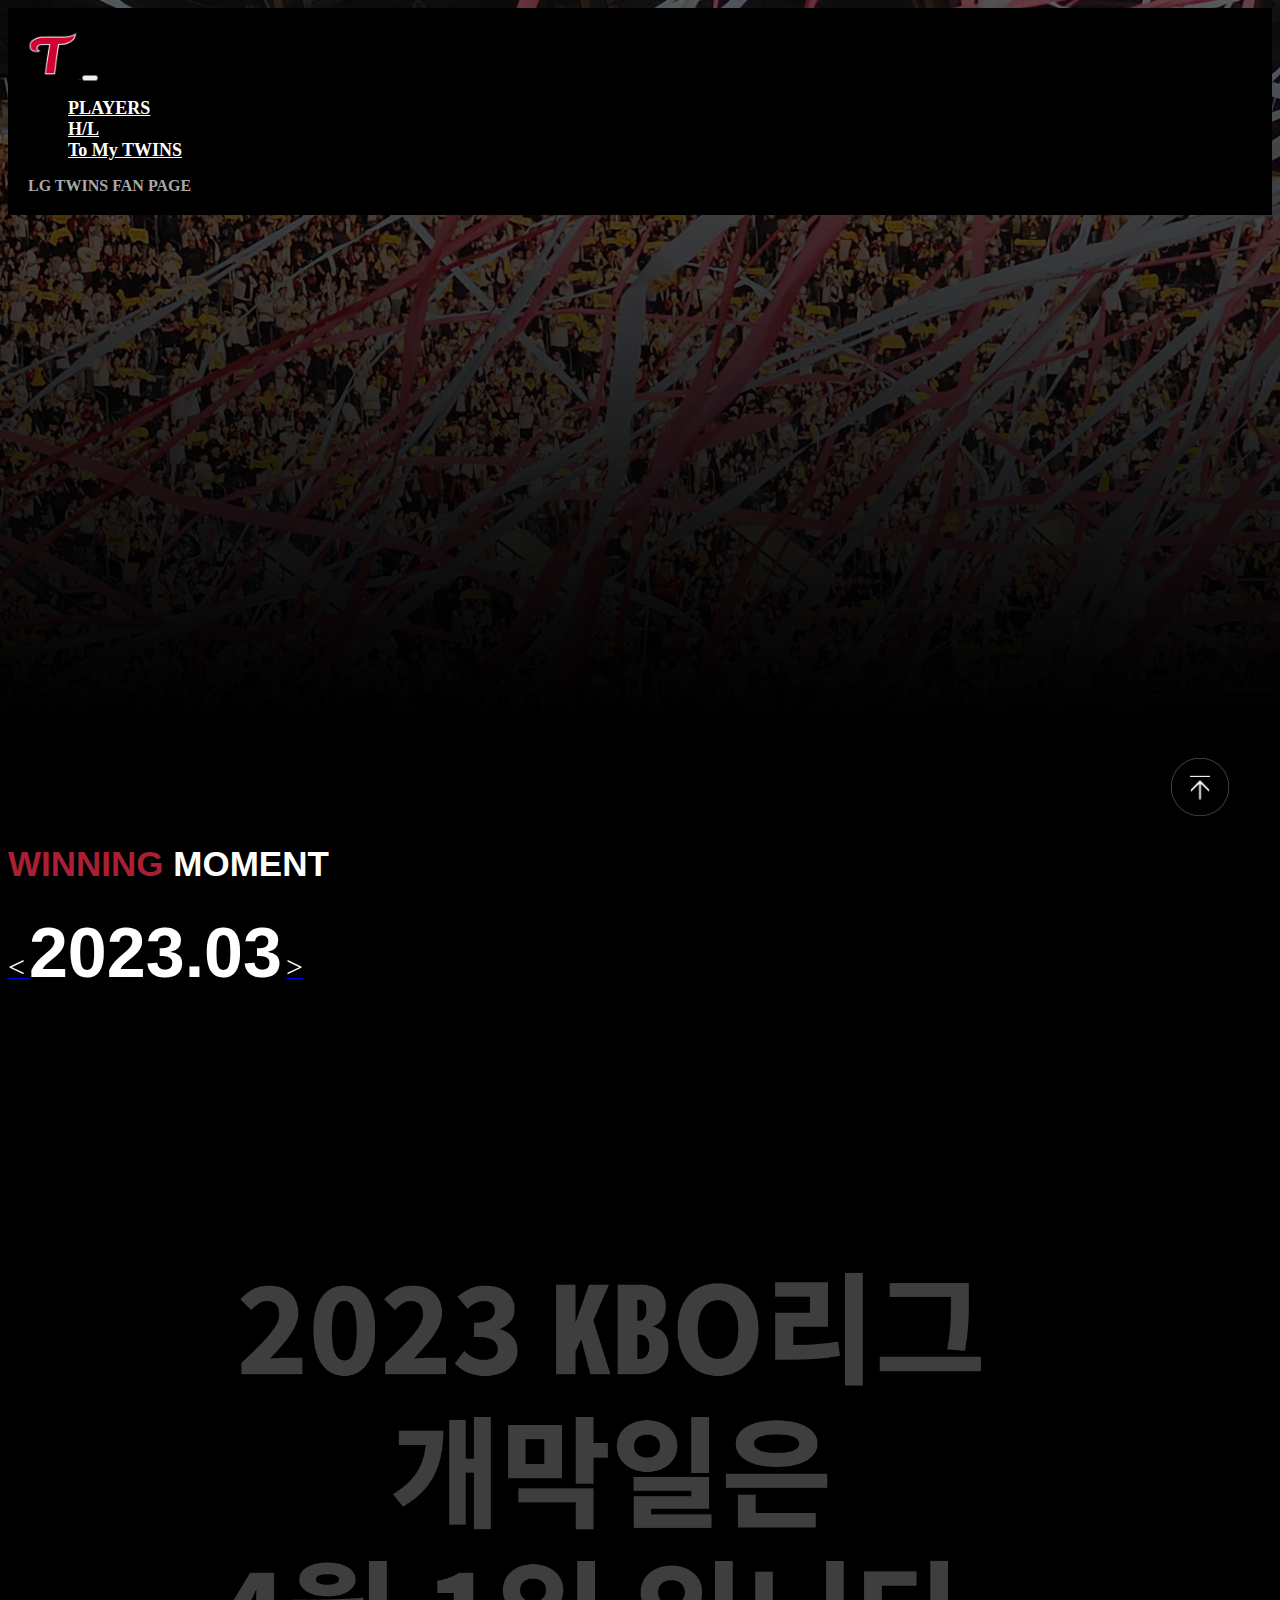
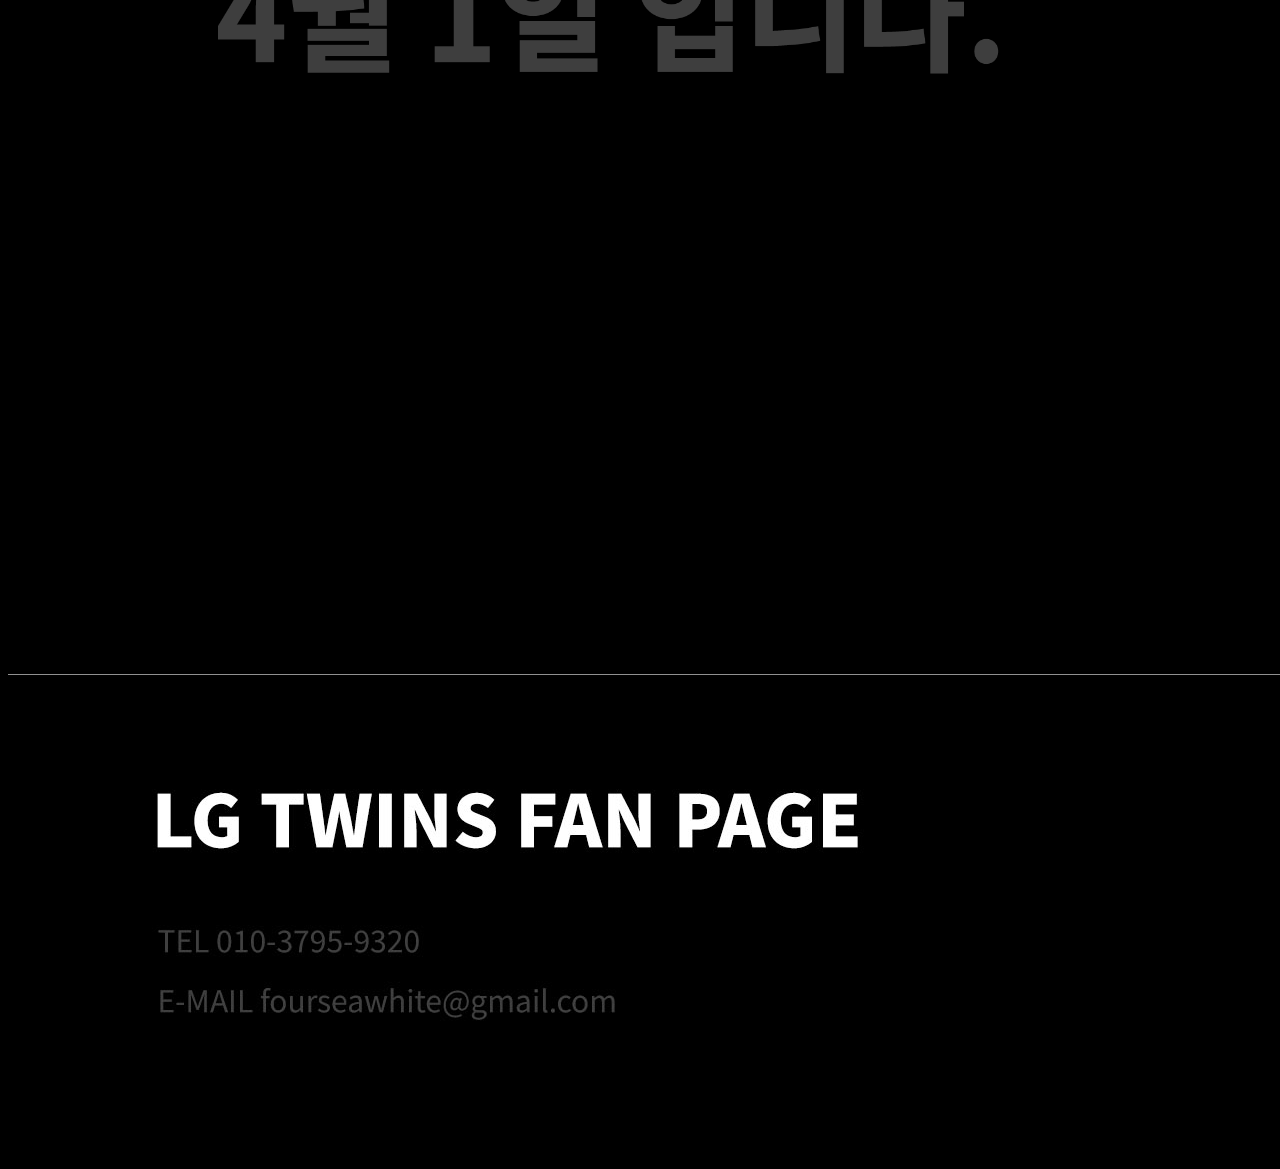
<file: hl0.html>
<!DOCTYPE html>
<html lang="ko">
<head>
    <meta charset="utf-8">
    <meta name="viewport" content="width=device-width, initial-scale=1">
    <title>LG TWINS FAN PAGE</title>
    <link href="https://cdn.jsdelivr.net/npm/bootstrap@5.3.1/dist/css/bootstrap.min.css" rel="stylesheet" integrity="sha384-4bw+/aepP/YC94hEpVNVgiZdgIC5+VKNBQNGCHeKRQN+PtmoHDEXuppvnDJzQIu9" crossorigin="anonymous">
    <link rel="stylesheet" href="hlst0.css">
    <link rel="icon" type="image/x-icon" href="lgimg/logo.png">

    <!--폰트-->
    <link rel="preconnect" href="https://fonts.googleapis.com">
    <link rel="preconnect" href="https://fonts.gstatic.com" crossorigin>
    <link href="https://fonts.googleapis.com/css2?family=Gowun+Dodum&family=Noto+Sans+KR:wght@400;600&display=swap" rel="stylesheet">
</head>
<body>
    <div class="container-fluid p-0">
       

       <!-- 네비게이션 영역 시작 -->
<nav class="navbar navbar-expand-md navbar-dark fixed-top">
    <div class="container">

        <a class="navbar-brand" href="index.html">
            <img src="lgimg/logo.png" width="50px" height="50px" alt="로고">
        </a>

        <button class="navbar-toggler" type="button" data-toggle="collapse" data-target="#nav-menu"
            >
            <span class="navbar-toggler-icon"></span>
        </button>

        <div class="collapse navbar-collapse" id="nav-menu">
            <ul class="navbar-nav">
                <li class="nav-item"><a class="nav-link" href="player1.html">PLAYERS</a></li>
                <li class="nav-item"><a class="nav-link" href="hl1.html">H/L</a></li>
                <li class="nav-item"><a class="nav-link" href="tmg1.html">To My TWINS</a></li>
            </ul>
            <span class="navbar-text">LG TWINS FAN PAGE</span>
        </div>

    </div>
</nav>
<!-- 네비게이션 영역 끝 -->

       <!--첫번째 섹션 시작-->
       <section class="container-fluid mt-5 mb-5" style="min-height: 600px;">
        
    </section>
    <!--첫번째 섹션 끝-->

<!-- 두번째 섹션 -->
<section id="hlsecond" class="container-fluid mt-5 text-center">
    <div class="row align-items-center">
        <div class="col">
            <h2 style="color: #a92035;">WINNING <span style="color: #fff;">MOMENT</span></h2>
            <div class="mt-3 d-flex justify-content-center align-items-center">
                <a href="hl0.html" class="btn btn-transparent">
                    <span style="font-size: 30px; color: #fff;">&lt;</span>
                </a>
                <span class="mx-3" style="font-family: 'Noto Sans', sans-serif; font-size: 70px; font-weight: 800; color: #fff; margin-top: 30px;">2023.03</span>
                <a href="hl1.html" class="btn btn-transparent">
                    <span style="font-size: 30px; color: #fff;">&gt;</span>
                </a>
            </div>
        </div>
    </div>
</section>
<!-- 두번째 섹션 끝 --> 

<!-- 세 번째 섹션 -->
<section id="third" class="container-fluid text-center">
    <div class="row">
        <div class="col">
            <!-- 이미지 맵 -->
            <img src="lgimg/cal0.png" width="1200px" height="960px" alt="5월 달력" usemap="#yourImageMap" class="mx-auto d-block img-fluid">
            <map name="yourImageMap">
                <!-- 좌표값 및 링크 설정 -->

            </map>
        </div>
    </div>
</section>
<!-- 세 번째 섹션 끝 -->






<!-- 고정 버튼 -->
<button class="fixed-button" onclick="scrollToTop()">
    <img class="button-img" src="lgimg/fixbt.png" alt="Button Image">
    <i class="fas fa-arrow-up"></i>
  </button>

  <script src="https://code.jquery.com/jquery-3.5.1.slim.min.js"></script>
  <script src="https://cdn.jsdelivr.net/npm/@popperjs/core@2.0.7/dist/umd/popper.min.js"></script>
  <script src="https://stackpath.bootstrapcdn.com/bootstrap/4.5.2/js/bootstrap.min.js"></script>

  <script>
    function scrollToTop() {
      window.scrollTo({ top: 0, behavior: 'smooth' });
    }
  </script>

<!-- 푸터 시작 -->
<footer class="text-center">
    <img src="lgimg/footer.jpg" alt="Footer Image" class="footer-img img-fluid">
</footer>
<!-- 푸터 끝 -->

    </div>

    <script src="https://cdn.jsdelivr.net/npm/bootstrap@5.3.1/dist/js/bootstrap.bundle.min.js" integrity="sha384-HwwvtgBNo3bZJJLYd8oVXjrBZt8cqVSpeBNS5n7C8IVInixGAoxmnlMuBnhbgrkm" crossorigin="anonymous"></script>
</body>
</html>
</file>
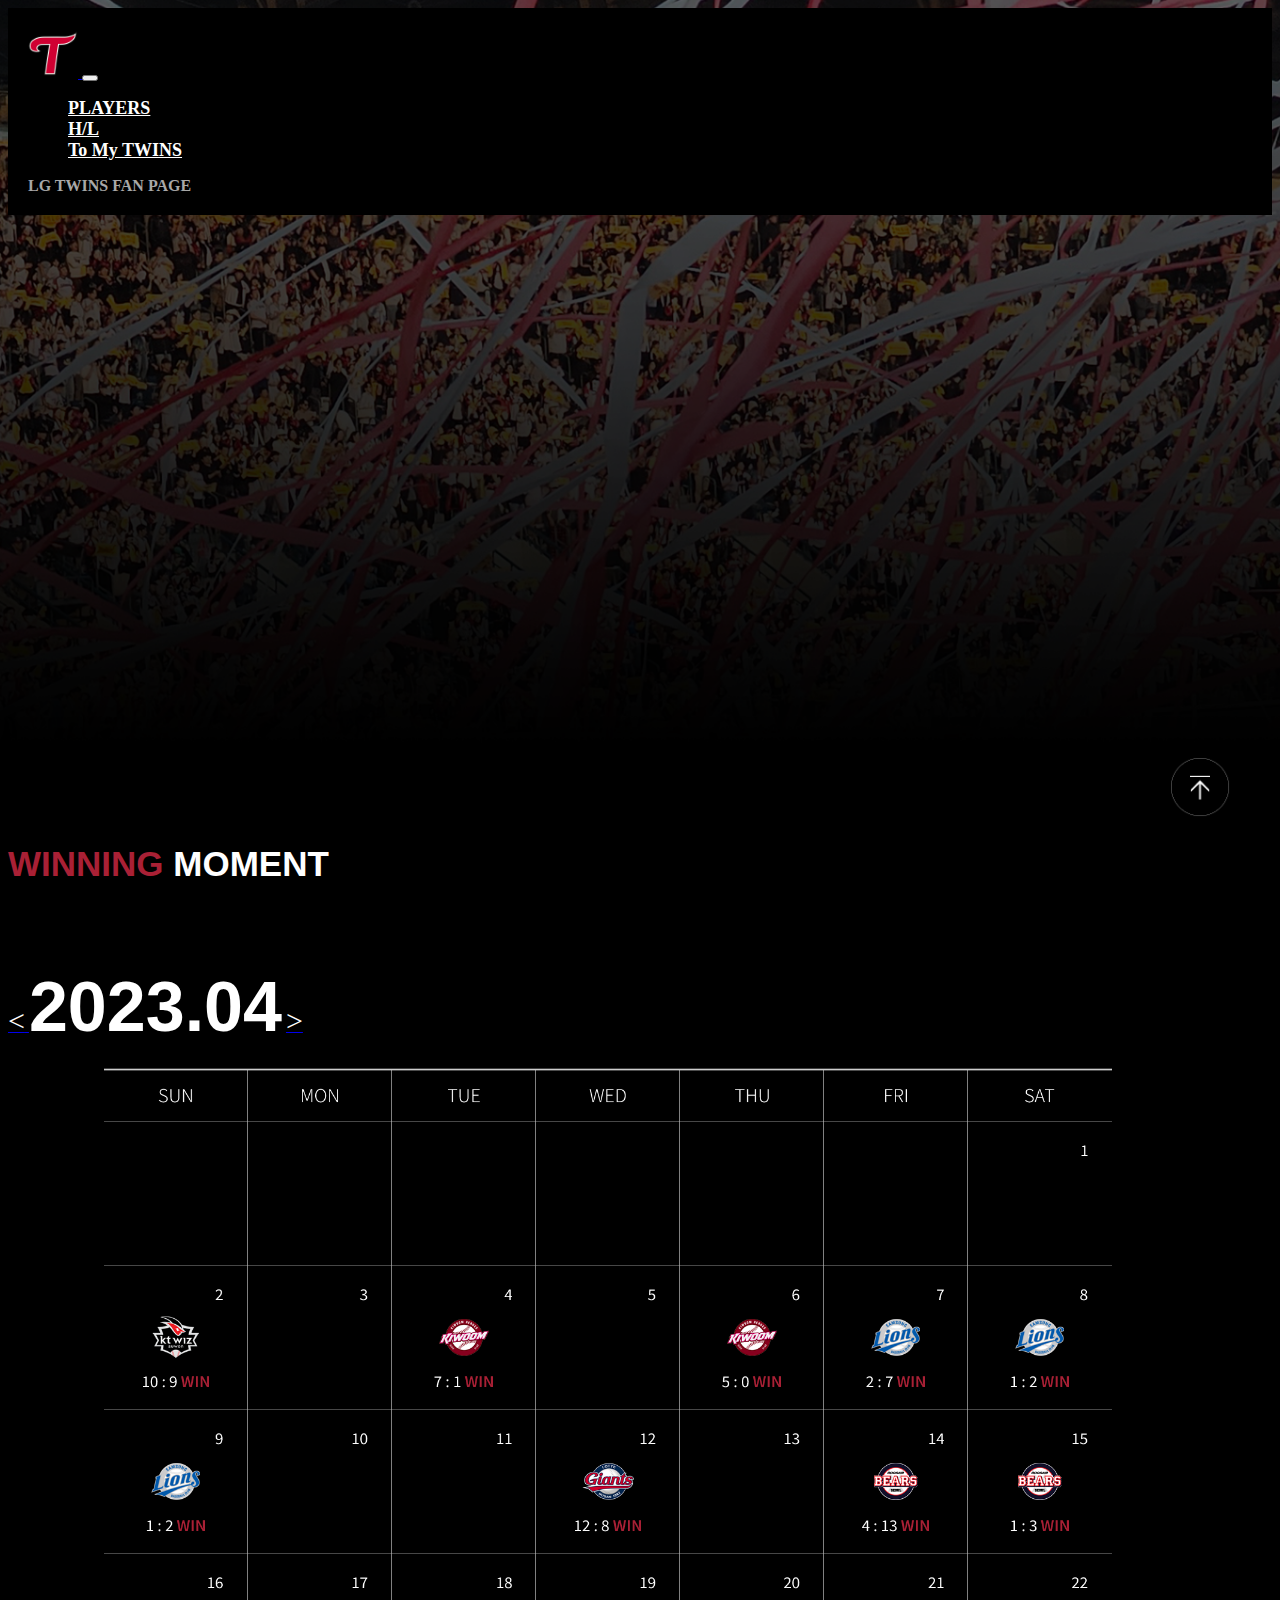
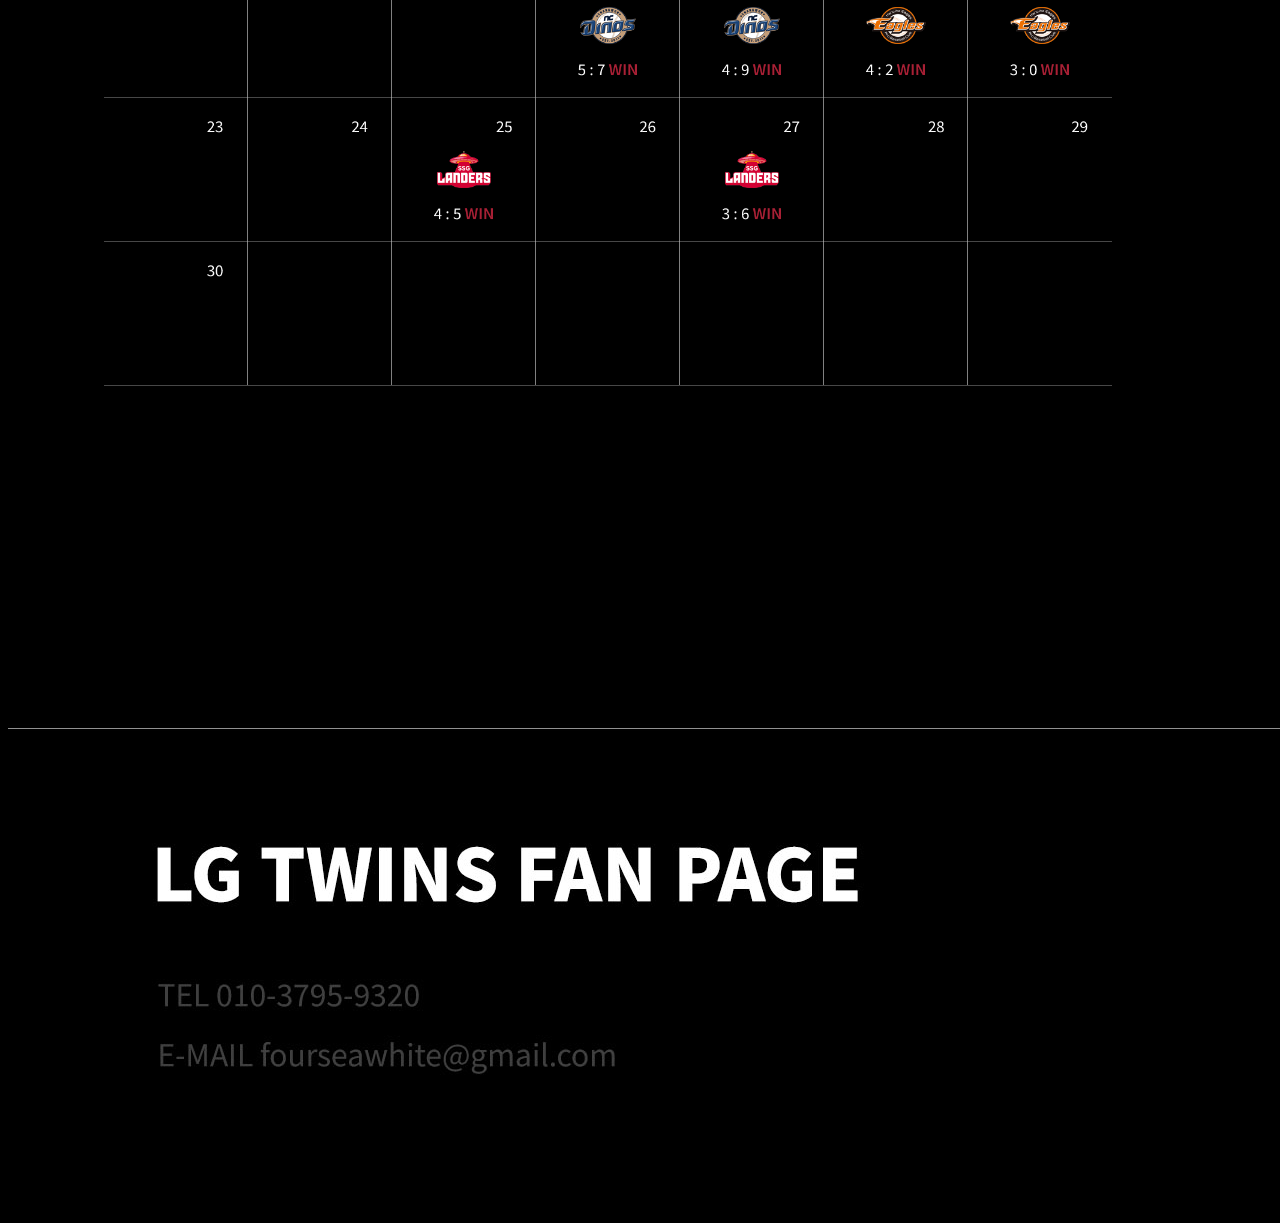
<file: hl1.html>
<!DOCTYPE html>
<html lang="ko">
<head>
    <meta charset="utf-8">
    <meta name="viewport" content="width=device-width, initial-scale=1">
    <title>LG TWINS FAN PAGE</title>
    <link href="https://cdn.jsdelivr.net/npm/bootstrap@5.3.1/dist/css/bootstrap.min.css" rel="stylesheet" integrity="sha384-4bw+/aepP/YC94hEpVNVgiZdgIC5+VKNBQNGCHeKRQN+PtmoHDEXuppvnDJzQIu9" crossorigin="anonymous">
    <link rel="stylesheet" href="hlst1.css">
    <link rel="icon" type="image/x-icon" href="lgimg/logo.png">

    <!--폰트-->
    <link rel="preconnect" href="https://fonts.googleapis.com">
    <link rel="preconnect" href="https://fonts.gstatic.com" crossorigin>
    <link href="https://fonts.googleapis.com/css2?family=Gowun+Dodum&family=Noto+Sans+KR:wght@400;600&display=swap" rel="stylesheet">
</head>
<body>
    <div class="container-fluid p-0">
       

       <!-- 네비게이션 영역 시작 -->
<nav class="navbar navbar-expand-md navbar-dark fixed-top">
    <div class="container">

        <a class="navbar-brand" href="index.html">
            <img src="lgimg/logo.png" width="50px" height="50px" alt="로고">
        </a>

        <button class="navbar-toggler" type="button" data-toggle="collapse" data-target="#nav-menu"
            >
            <span class="navbar-toggler-icon"></span>
        </button>

        <div class="collapse navbar-collapse" id="nav-menu">
            <ul class="navbar-nav">
                <li class="nav-item"><a class="nav-link" href="player1.html">PLAYERS</a></li>
                <li class="nav-item"><a class="nav-link" href="hl1.html">H/L</a></li>
                <li class="nav-item"><a class="nav-link" href="tmg1.html">To My TWINS</a></li>
            </ul>
            <span class="navbar-text">LG TWINS FAN PAGE</span>
        </div>

    </div>
</nav>
<!-- 네비게이션 영역 끝 -->

       <!--첫번째 섹션 시작-->
       <section class="container-fluid mt-5 mb-5" style="min-height: 600px;">
        
    </section>
    <!--첫번째 섹션 끝-->

<!-- 두번째 섹션 -->
<section id="hlsecond" class="container-fluid mt-5 text-center">
    <div class="row align-items-center">
        <div class="col">
            <h2 style="color: #a92035;">WINNING <span style="color: #fff;">MOMENT</span></h2>
            <h4>보고 싶은 경기의 날짜를 클릭해 보세요.</h4>
            <div class="mt-3 d-flex justify-content-center align-items-center">
                <a href="hl0.html" class="btn btn-transparent">
                    <span style="font-size: 30px; color: #fff;">&lt;</span>
                </a>
                <span class="mx-3" style="font-family: 'Noto Sans', sans-serif; font-size: 70px; font-weight: 800; color: #fff; margin-top: 30px;">2023.04</span>
                <a href="hl2.html" class="btn btn-transparent">
                    <span style="font-size: 30px; color: #fff;">&gt;</span>
                </a>
            </div>
        </div>
    </div>
</section>
<!-- 두번째 섹션 끝 --> 

<!-- 세 번째 섹션 -->
<section id="third" class="container-fluid mt-5 text-center">
    <div class="row">
        <div class="col">
            <!-- 이미지 맵 -->
            <img src="lgimg/cal1.png" width="1200px" height="960px" alt="4월 달력" usemap="#yourImageMap" class="mx-auto d-block img-fluid">
            <map name="yourImageMap">
                <!-- 좌표값 및 링크 설정 -->
                <area shape="rect" coords="96,219,239,361" href="https://m.sports.naver.com/video/1059283" target="_blank" alt="2일">
                <area shape="rect" coords="384,219,527,361" href="https://m.sports.naver.com/video/1059870" target="_blank" alt="4일">
                <area shape="rect" coords="672,219,815,361" href="https://m.sports.naver.com/video/1060489" target="_blank" alt="6일">
                <area shape="rect" coords="816,219,959,361" href="https://m.sports.naver.com/video/1060792" target="_blank" alt="7일">
                <area shape="rect" coords="960,219,1104,361" href="https://m.sports.naver.com/video/1060982" target="_blank" alt="8일">
                <area shape="rect" coords="96,363,239,505" href="https://m.sports.naver.com/video/1061265" target="_blank" alt="9일">
                <area shape="rect" coords="528,363,671,505" href="https://m.sports.naver.com/video/1062361" target="_blank" alt="12일">
                <area shape="rect" coords="816,363,959,505" href="https://m.sports.naver.com/video/1063032" target="_blank" alt="14일">
                <area shape="rect" coords="960,363,1104,505" href="https://m.sports.naver.com/video/1063282" target="_blank" alt="15일">
                <area shape="rect" coords="528,507,671,649" href="https://m.sports.naver.com/video/1064513" target="_blank" alt="19일">
                <area shape="rect" coords="672,507,815,649" href="https://m.sports.naver.com/video/1064822" target="_blank" alt="20일">
                <area shape="rect" coords="816,507,959,649" href="https://m.sports.naver.com/video/1065133" target="_blank" alt="21일">
                <area shape="rect" coords="960,507,1104,649" href="https://m.sports.naver.com/video/1065370" target="_blank" alt="22일">
                <area shape="rect" coords="384,651,527,793" href="https://m.sports.naver.com/video/1066108" target="_blank" alt="25일">
                <area shape="rect" coords="672,651,815,793" href="https://m.sports.naver.com/video/1066717" target="_blank" alt="27일">

            </map>
        </div>
    </div>
</section>
<!-- 세 번째 섹션 끝 -->






<!-- 고정 버튼 -->
<button class="fixed-button" onclick="scrollToTop()">
    <img class="button-img" src="lgimg/fixbt.png" alt="Button Image">
    <i class="fas fa-arrow-up"></i>
  </button>

  <script src="https://code.jquery.com/jquery-3.5.1.slim.min.js"></script>
  <script src="https://cdn.jsdelivr.net/npm/@popperjs/core@2.0.7/dist/umd/popper.min.js"></script>
  <script src="https://stackpath.bootstrapcdn.com/bootstrap/4.5.2/js/bootstrap.min.js"></script>

  <script>
    function scrollToTop() {
      window.scrollTo({ top: 0, behavior: 'smooth' });
    }
  </script>

<!-- 푸터 시작 -->
<footer class="text-center">
    <img src="lgimg/footer.jpg" alt="Footer Image" class="footer-img img-fluid">
</footer>
<!-- 푸터 끝 -->

    </div>

    <script src="https://cdn.jsdelivr.net/npm/bootstrap@5.3.1/dist/js/bootstrap.bundle.min.js" integrity="sha384-HwwvtgBNo3bZJJLYd8oVXjrBZt8cqVSpeBNS5n7C8IVInixGAoxmnlMuBnhbgrkm" crossorigin="anonymous"></script>
</body>
</html>
</file>
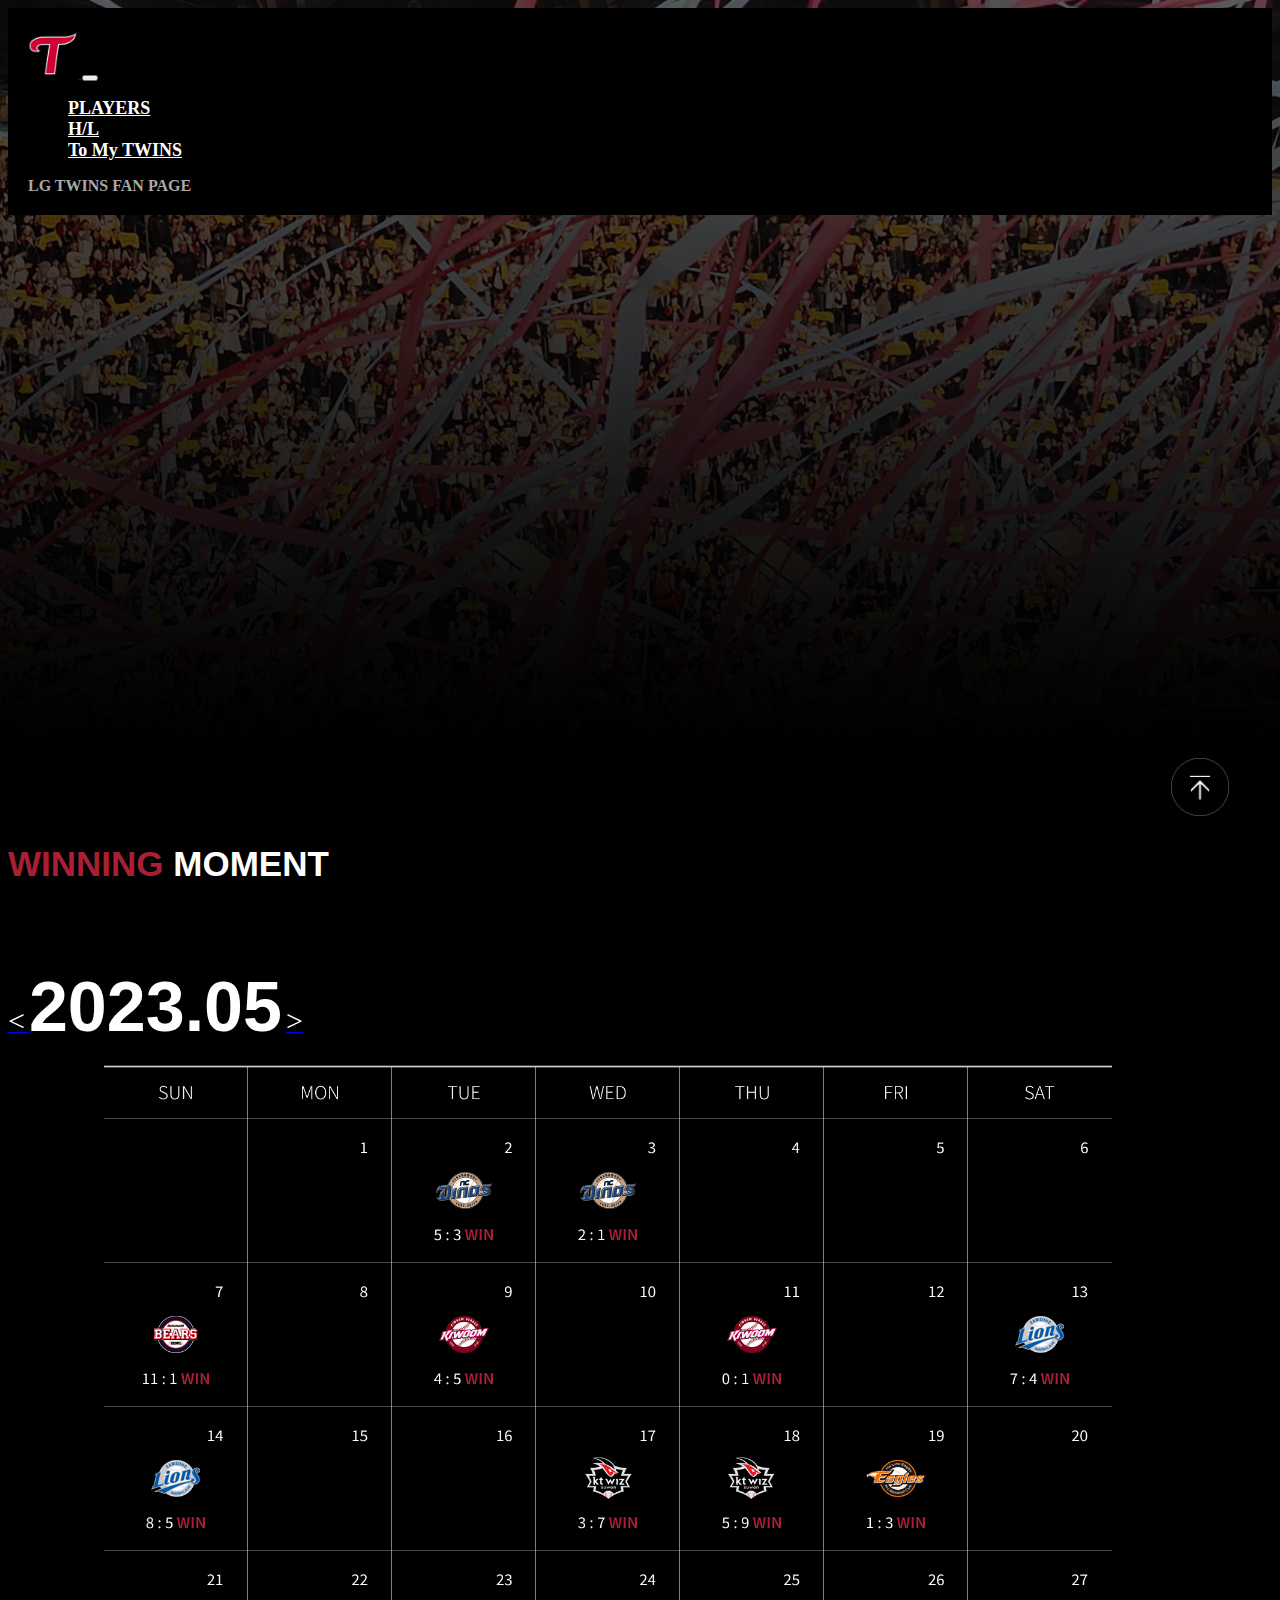
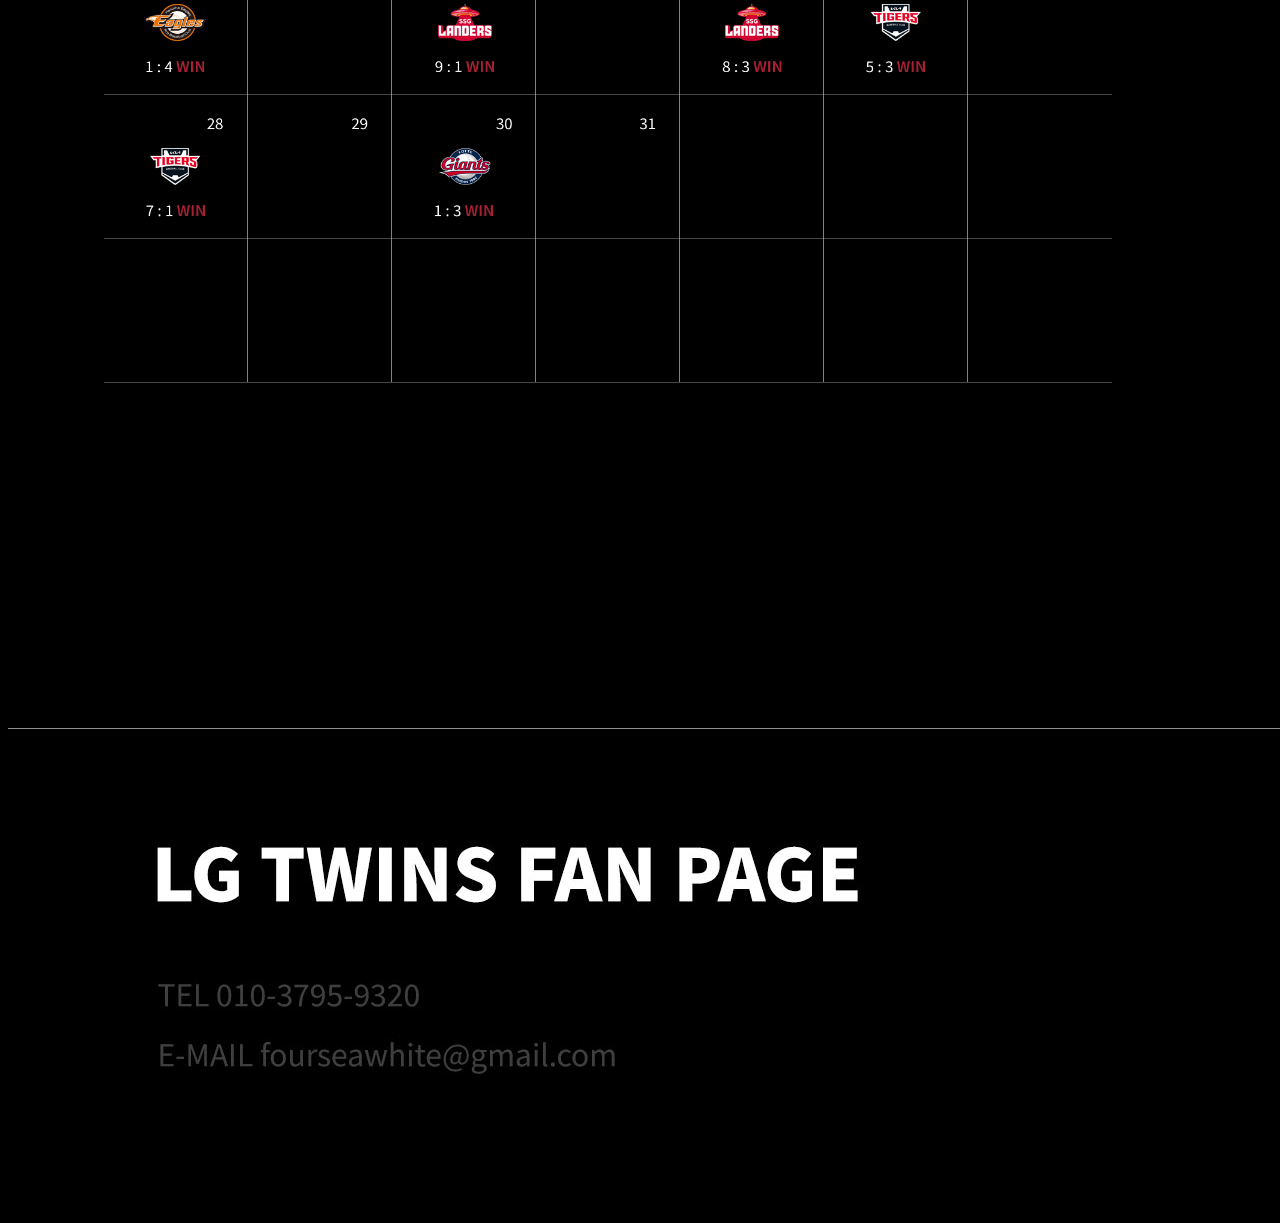
<file: hl2.html>
<!DOCTYPE html>
<html lang="ko">
<head>
    <meta charset="utf-8">
    <meta name="viewport" content="width=device-width, initial-scale=1">
    <title>LG TWINS FAN PAGE</title>
    <link href="https://cdn.jsdelivr.net/npm/bootstrap@5.3.1/dist/css/bootstrap.min.css" rel="stylesheet" integrity="sha384-4bw+/aepP/YC94hEpVNVgiZdgIC5+VKNBQNGCHeKRQN+PtmoHDEXuppvnDJzQIu9" crossorigin="anonymous">
    <link rel="stylesheet" href="hlst2.css">
    <link rel="icon" type="image/x-icon" href="lgimg/logo.png">

    <!--폰트-->
    <link rel="preconnect" href="https://fonts.googleapis.com">
    <link rel="preconnect" href="https://fonts.gstatic.com" crossorigin>
    <link href="https://fonts.googleapis.com/css2?family=Gowun+Dodum&family=Noto+Sans+KR:wght@400;600&display=swap" rel="stylesheet">
</head>
<body>
    <div class="container-fluid p-0">
       

       <!-- 네비게이션 영역 시작 -->
<nav class="navbar navbar-expand-md navbar-dark fixed-top">
    <div class="container">

        <a class="navbar-brand" href="index.html">
            <img src="lgimg/logo.png" width="50px" height="50px" alt="로고">
        </a>

        <button class="navbar-toggler" type="button" data-toggle="collapse" data-target="#nav-menu"
            >
            <span class="navbar-toggler-icon"></span>
        </button>

        <div class="collapse navbar-collapse" id="nav-menu">
            <ul class="navbar-nav">
                <li class="nav-item"><a class="nav-link" href="player1.html">PLAYERS</a></li>
                <li class="nav-item"><a class="nav-link" href="hl1.html">H/L</a></li>
                <li class="nav-item"><a class="nav-link" href="tmg1.html">To My TWINS</a></li>
            </ul>
            <span class="navbar-text">LG TWINS FAN PAGE</span>
        </div>

    </div>
</nav>
<!-- 네비게이션 영역 끝 -->

       <!--첫번째 섹션 시작-->
       <section class="container-fluid mt-5 mb-5" style="min-height: 600px;">
        
    </section>
    <!--첫번째 섹션 끝-->

<!-- 두번째 섹션 -->
<section id="hlsecond" class="container-fluid mt-5 text-center">
    <div class="row align-items-center">
        <div class="col">
            <h2 style="color: #a92035;">WINNING <span style="color: #fff;">MOMENT</span></h2>
            <h4>보고 싶은 경기의 날짜를 클릭해 보세요.</h4>
            <div class="mt-3 d-flex justify-content-center align-items-center">
                <a href="hl1.html" class="btn btn-transparent">
                    <span style="font-size: 30px; color: #fff;">&lt;</span>
                </a>
                <span class="mx-3" style="font-family: 'Noto Sans', sans-serif; font-size: 70px; font-weight: 800; color: #fff; margin-top: 30px;">2023.05</span>
                <a href="hl3.html" class="btn btn-transparent">
                    <span style="font-size: 30px; color: #fff;">&gt;</span>
                </a>
            </div>
        </div>
    </div>
</section>
<!-- 두번째 섹션 끝 --> 

<!-- 세 번째 섹션 -->
<section id="third" class="container-fluid mt-5 text-center">
    <div class="row">
        <div class="col">
            <!-- 이미지 맵 -->
            <img src="lgimg/cal2.png" width="1200px" height="960px" alt="5월 달력" usemap="#yourImageMap" class="mx-auto d-block img-fluid">
            <map name="yourImageMap">
                <!-- 좌표값 및 링크 설정 -->
                <area shape="rect" coords="384,75,527,218" href="https://m.sports.naver.com/video/1067942" target="_blank" alt="2일">
                <area shape="rect" coords="528,75,617,218" href="https://m.sports.naver.com/video/1068206" target="_blank" alt="3일">
                <area shape="rect" coords="96,219,239,361" href="https://m.sports.naver.com/video/1069087" target="_blank" alt="7일">
                <area shape="rect" coords="384,219,527,361" href="https://m.sports.naver.com/video/1069676" target="_blank" alt="9일">
                <area shape="rect" coords="672,219,815,361" href="https://m.sports.naver.com/video/1070321" target="_blank" alt="11일">
                <area shape="rect" coords="960,219,1104,361" href="https://m.sports.naver.com/video/1070908" target="_blank" alt="13일">
                <area shape="rect" coords="96,363,239,505" href="https://m.sports.naver.com/video/1071157" target="_blank" alt="14일">
                <area shape="rect" coords="528,363,617,505" href="https://m.sports.naver.com/video/1072098" target="_blank" alt="17일">
                <area shape="rect" coords="672,363,815,505" href="https://m.sports.naver.com/video/1072403" target="_blank" alt="18일">
                <area shape="rect" coords="816,363,959,505" href="https://m.sports.naver.com/video/1072691" target="_blank" alt="19일">
                <area shape="rect" coords="96,507,239,649" href="https://m.sports.naver.com/video/1073209" target="_blank" alt="21일">
                <area shape="rect" coords="384,507,527,649" href="https://m.sports.naver.com/video/1073773" target="_blank" alt="23일">
                <area shape="rect" coords="672,507,815,649" href="https://m.sports.naver.com/video/1074329" target="_blank" alt="25일">
                <area shape="rect" coords="816,507,959,649" href="https://m.sports.naver.com/video/1074695" target="_blank" alt="26일">
                <area shape="rect" coords="96,651,239,793" href="https://m.sports.naver.com/video/1075146" target="_blank" alt="28일"> 
                <area shape="rect" coords="384,651,527,793" href="https://m.sports.naver.com/video/1075569" target="_blank" alt="30일">

            </map>
        </div>
    </div>
</section>
<!-- 세 번째 섹션 끝 -->






<!-- 고정 버튼 -->
<button class="fixed-button" onclick="scrollToTop()">
    <img class="button-img" src="lgimg/fixbt.png" alt="Button Image">
    <i class="fas fa-arrow-up"></i>
  </button>

  <script src="https://code.jquery.com/jquery-3.5.1.slim.min.js"></script>
  <script src="https://cdn.jsdelivr.net/npm/@popperjs/core@2.0.7/dist/umd/popper.min.js"></script>
  <script src="https://stackpath.bootstrapcdn.com/bootstrap/4.5.2/js/bootstrap.min.js"></script>

  <script>
    function scrollToTop() {
      window.scrollTo({ top: 0, behavior: 'smooth' });
    }
  </script>

<!-- 푸터 시작 -->
<footer class="text-center">
    <img src="lgimg/footer.jpg" alt="Footer Image" class="footer-img img-fluid">
</footer>
<!-- 푸터 끝 -->

    </div>

    <script src="https://cdn.jsdelivr.net/npm/bootstrap@5.3.1/dist/js/bootstrap.bundle.min.js" integrity="sha384-HwwvtgBNo3bZJJLYd8oVXjrBZt8cqVSpeBNS5n7C8IVInixGAoxmnlMuBnhbgrkm" crossorigin="anonymous"></script>
</body>
</html>
</file>
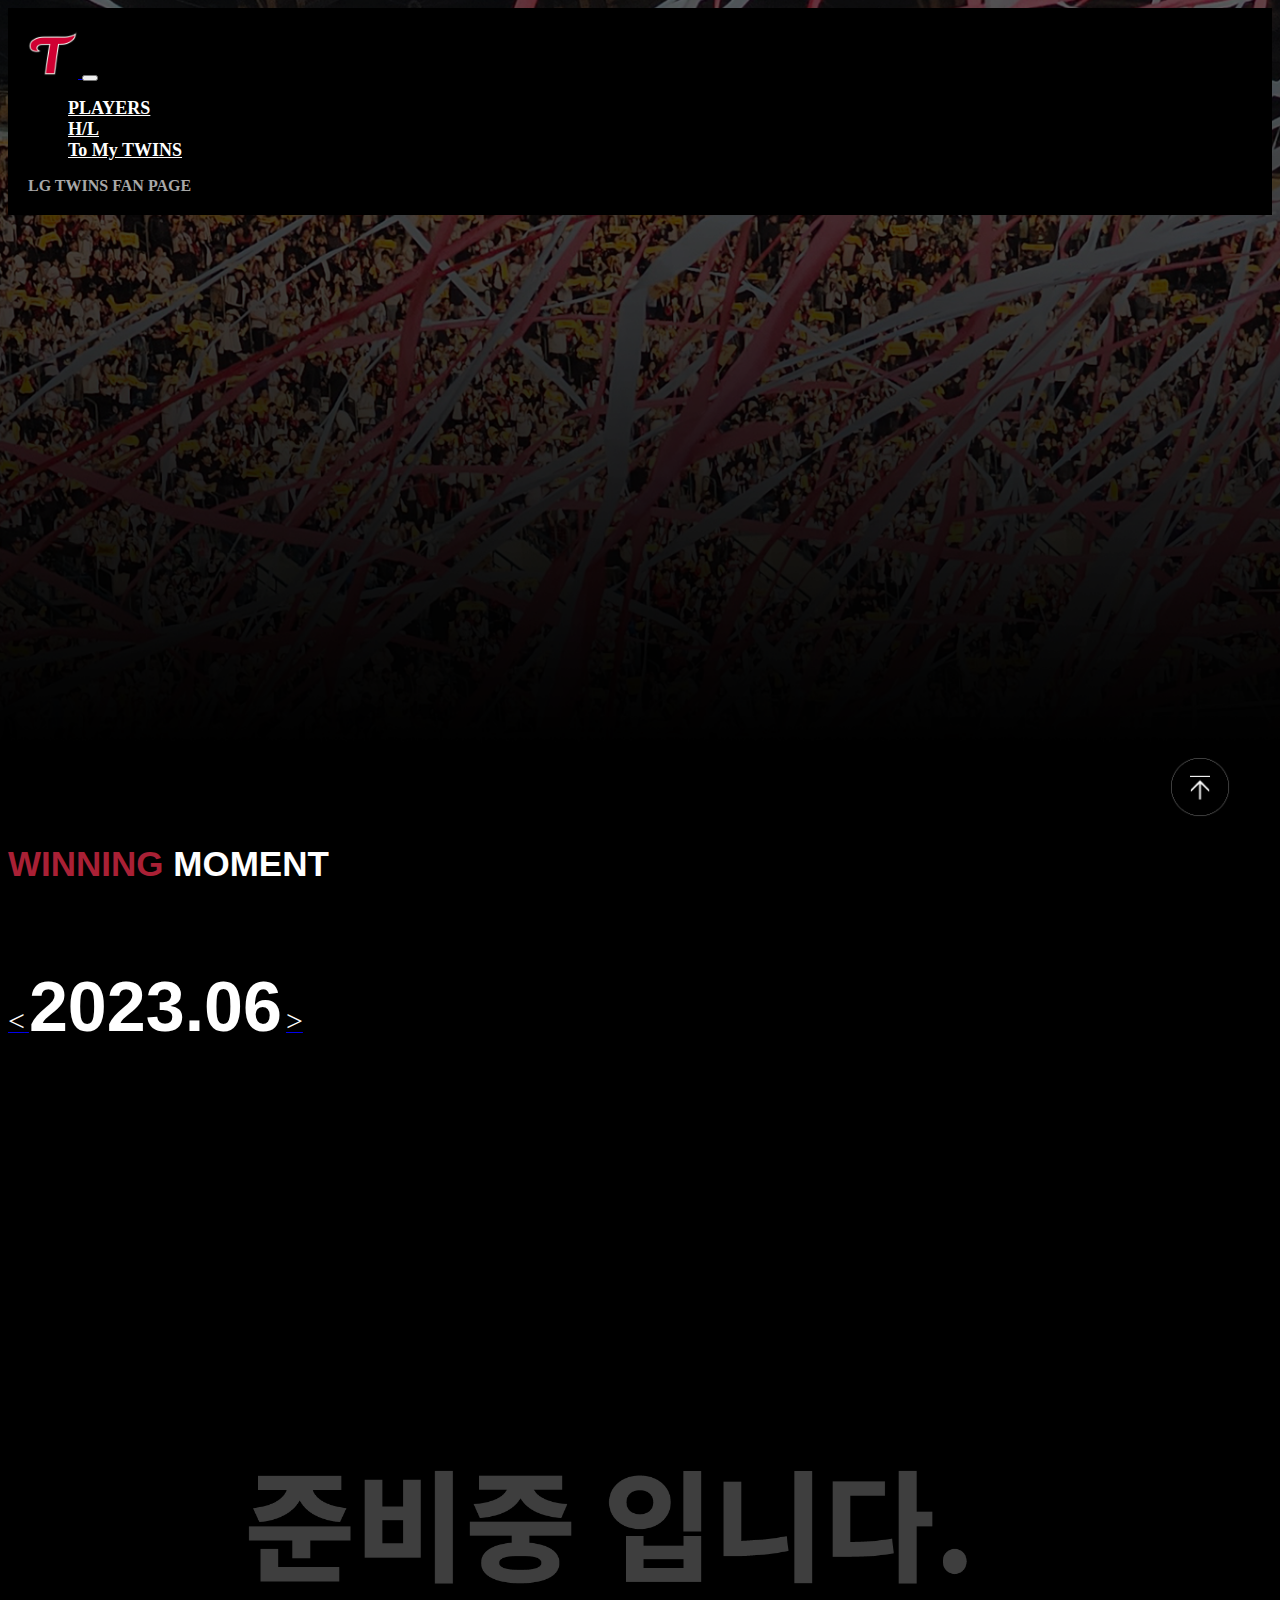
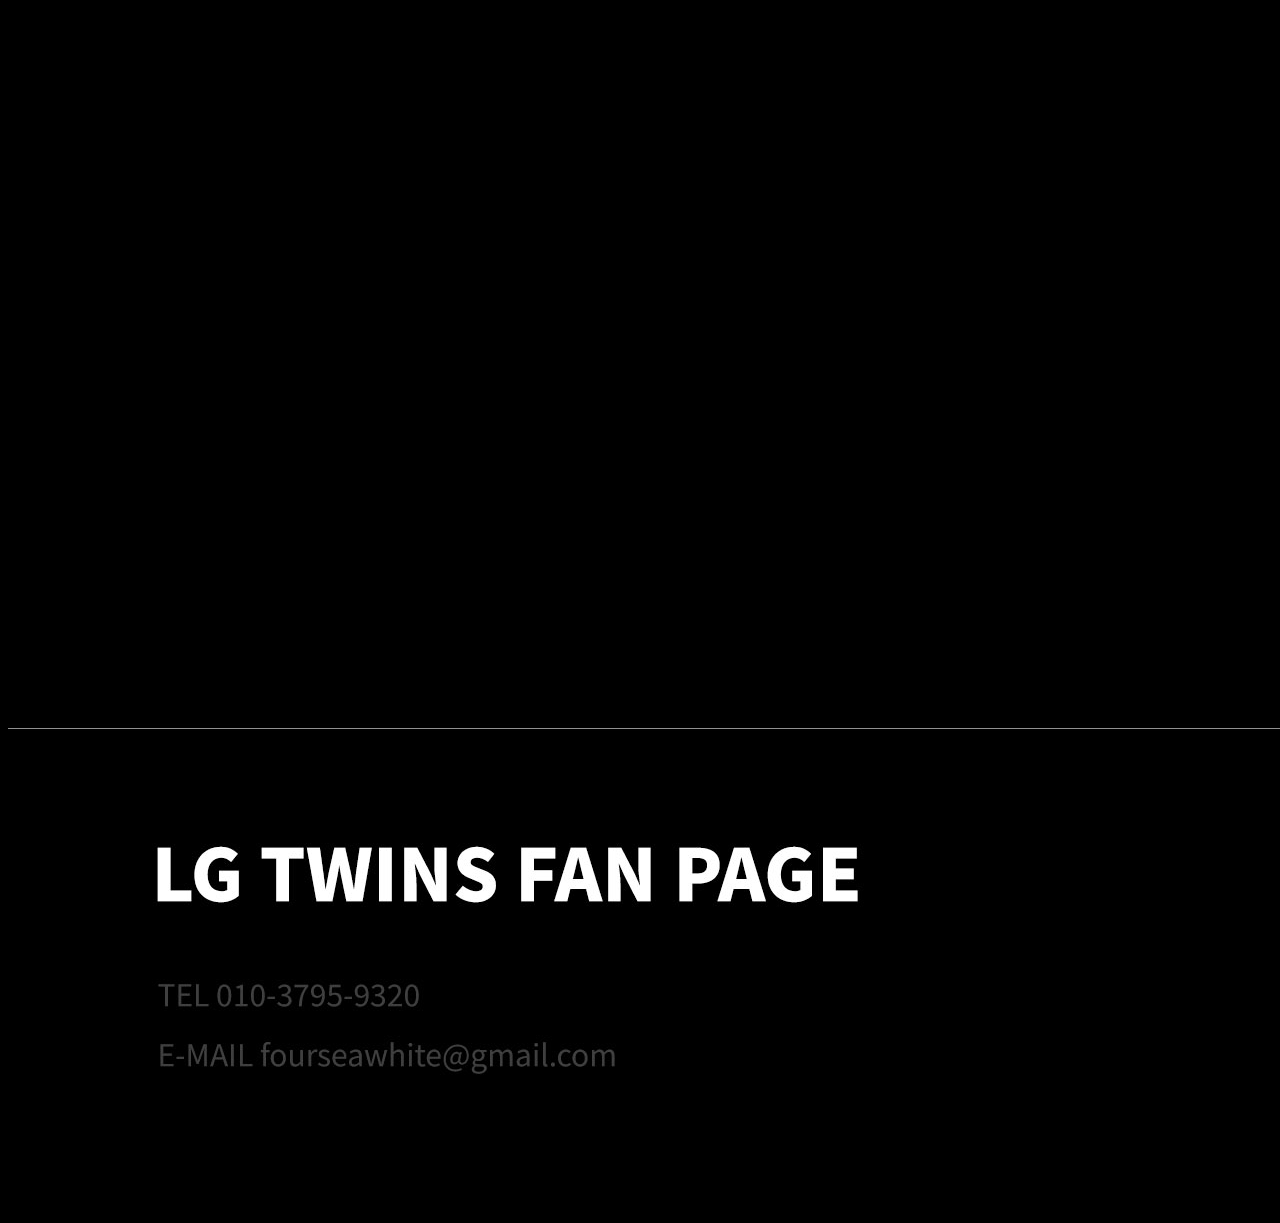
<file: hl3.html>
<!DOCTYPE html>
<html lang="ko">
<head>
    <meta charset="utf-8">
    <meta name="viewport" content="width=device-width, initial-scale=1">
    <title>LG TWINS FAN PAGE</title>
    <link href="https://cdn.jsdelivr.net/npm/bootstrap@5.3.1/dist/css/bootstrap.min.css" rel="stylesheet" integrity="sha384-4bw+/aepP/YC94hEpVNVgiZdgIC5+VKNBQNGCHeKRQN+PtmoHDEXuppvnDJzQIu9" crossorigin="anonymous">
    <link rel="stylesheet" href="hlst3.css">
    <link rel="icon" type="image/x-icon" href="lgimg/logo.png">

    <!--폰트-->
    <link rel="preconnect" href="https://fonts.googleapis.com">
    <link rel="preconnect" href="https://fonts.gstatic.com" crossorigin>
    <link href="https://fonts.googleapis.com/css2?family=Gowun+Dodum&family=Noto+Sans+KR:wght@400;600&display=swap" rel="stylesheet">
</head>
<body>
    <div class="container-fluid p-0">
       

       <!-- 네비게이션 영역 시작 -->
<nav class="navbar navbar-expand-md navbar-dark fixed-top">
    <div class="container">

        <a class="navbar-brand" href="index.html">
            <img src="lgimg/logo.png" width="50px" height="50px" alt="로고">
        </a>

        <button class="navbar-toggler" type="button" data-toggle="collapse" data-target="#nav-menu"
            >
            <span class="navbar-toggler-icon"></span>
        </button>

        <div class="collapse navbar-collapse" id="nav-menu">
            <ul class="navbar-nav">
                <li class="nav-item"><a class="nav-link" href="player1.html">PLAYERS</a></li>
                <li class="nav-item"><a class="nav-link" href="hl1.html">H/L</a></li>
                <li class="nav-item"><a class="nav-link" href="tmg1.html">To My TWINS</a></li>
            </ul>
            <span class="navbar-text">LG TWINS FAN PAGE</span>
        </div>

    </div>
</nav>
<!-- 네비게이션 영역 끝 -->

       <!--첫번째 섹션 시작-->
       <section class="container-fluid mt-5 mb-5" style="min-height: 600px;">
        
    </section>
    <!--첫번째 섹션 끝-->

<!-- 두번째 섹션 -->
<section id="hlsecond" class="container-fluid mt-5 text-center">
    <div class="row align-items-center">
        <div class="col">
            <h2 style="color: #a92035;">WINNING <span style="color: #fff;">MOMENT</span></h2>
            <h4>보고 싶은 경기의 날짜를 클릭해 보세요.</h4>
            <div class="mt-3 d-flex justify-content-center align-items-center">
                <a href="hl2.html" class="btn btn-transparent">
                    <span style="font-size: 30px; color: #fff;">&lt;</span>
                </a>
                <span class="mx-3" style="font-family: 'Noto Sans', sans-serif; font-size: 70px; font-weight: 800; color: #fff; margin-top: 30px;">2023.06</span>
                <a href="hl3.html" class="btn btn-transparent">
                    <span style="font-size: 30px; color: #fff;">&gt;</span>
                </a>
            </div>
        </div>
    </div>
</section>
<!-- 두번째 섹션 끝 --> 

<!-- 세 번째 섹션 -->
<section id="third" class="container-fluid mt-5 text-center">
    <div class="row">
        <div class="col">
            <!-- 이미지 맵 -->
            <img src="lgimg/cal3.png" width="1200px" height="960px" alt="6월 달력" usemap="#yourImageMap" class="mx-auto d-block img-fluid">
            <map name="yourImageMap">
                <!-- 좌표값 및 링크 설정 -->

            </map>
        </div>
    </div>
</section>
<!-- 세 번째 섹션 끝 -->






<!-- 고정 버튼 -->
<button class="fixed-button" onclick="scrollToTop()">
    <img class="button-img" src="lgimg/fixbt.png" alt="Button Image">
    <i class="fas fa-arrow-up"></i>
  </button>

  <script src="https://code.jquery.com/jquery-3.5.1.slim.min.js"></script>
  <script src="https://cdn.jsdelivr.net/npm/@popperjs/core@2.0.7/dist/umd/popper.min.js"></script>
  <script src="https://stackpath.bootstrapcdn.com/bootstrap/4.5.2/js/bootstrap.min.js"></script>

  <script>
    function scrollToTop() {
      window.scrollTo({ top: 0, behavior: 'smooth' });
    }
  </script>

<!-- 푸터 시작 -->
<footer class="text-center">
    <img src="lgimg/footer.jpg" alt="Footer Image" class="footer-img img-fluid">
</footer>
<!-- 푸터 끝 -->

    </div>

    <script src="https://cdn.jsdelivr.net/npm/bootstrap@5.3.1/dist/js/bootstrap.bundle.min.js" integrity="sha384-HwwvtgBNo3bZJJLYd8oVXjrBZt8cqVSpeBNS5n7C8IVInixGAoxmnlMuBnhbgrkm" crossorigin="anonymous"></script>
</body>
</html>
</file>
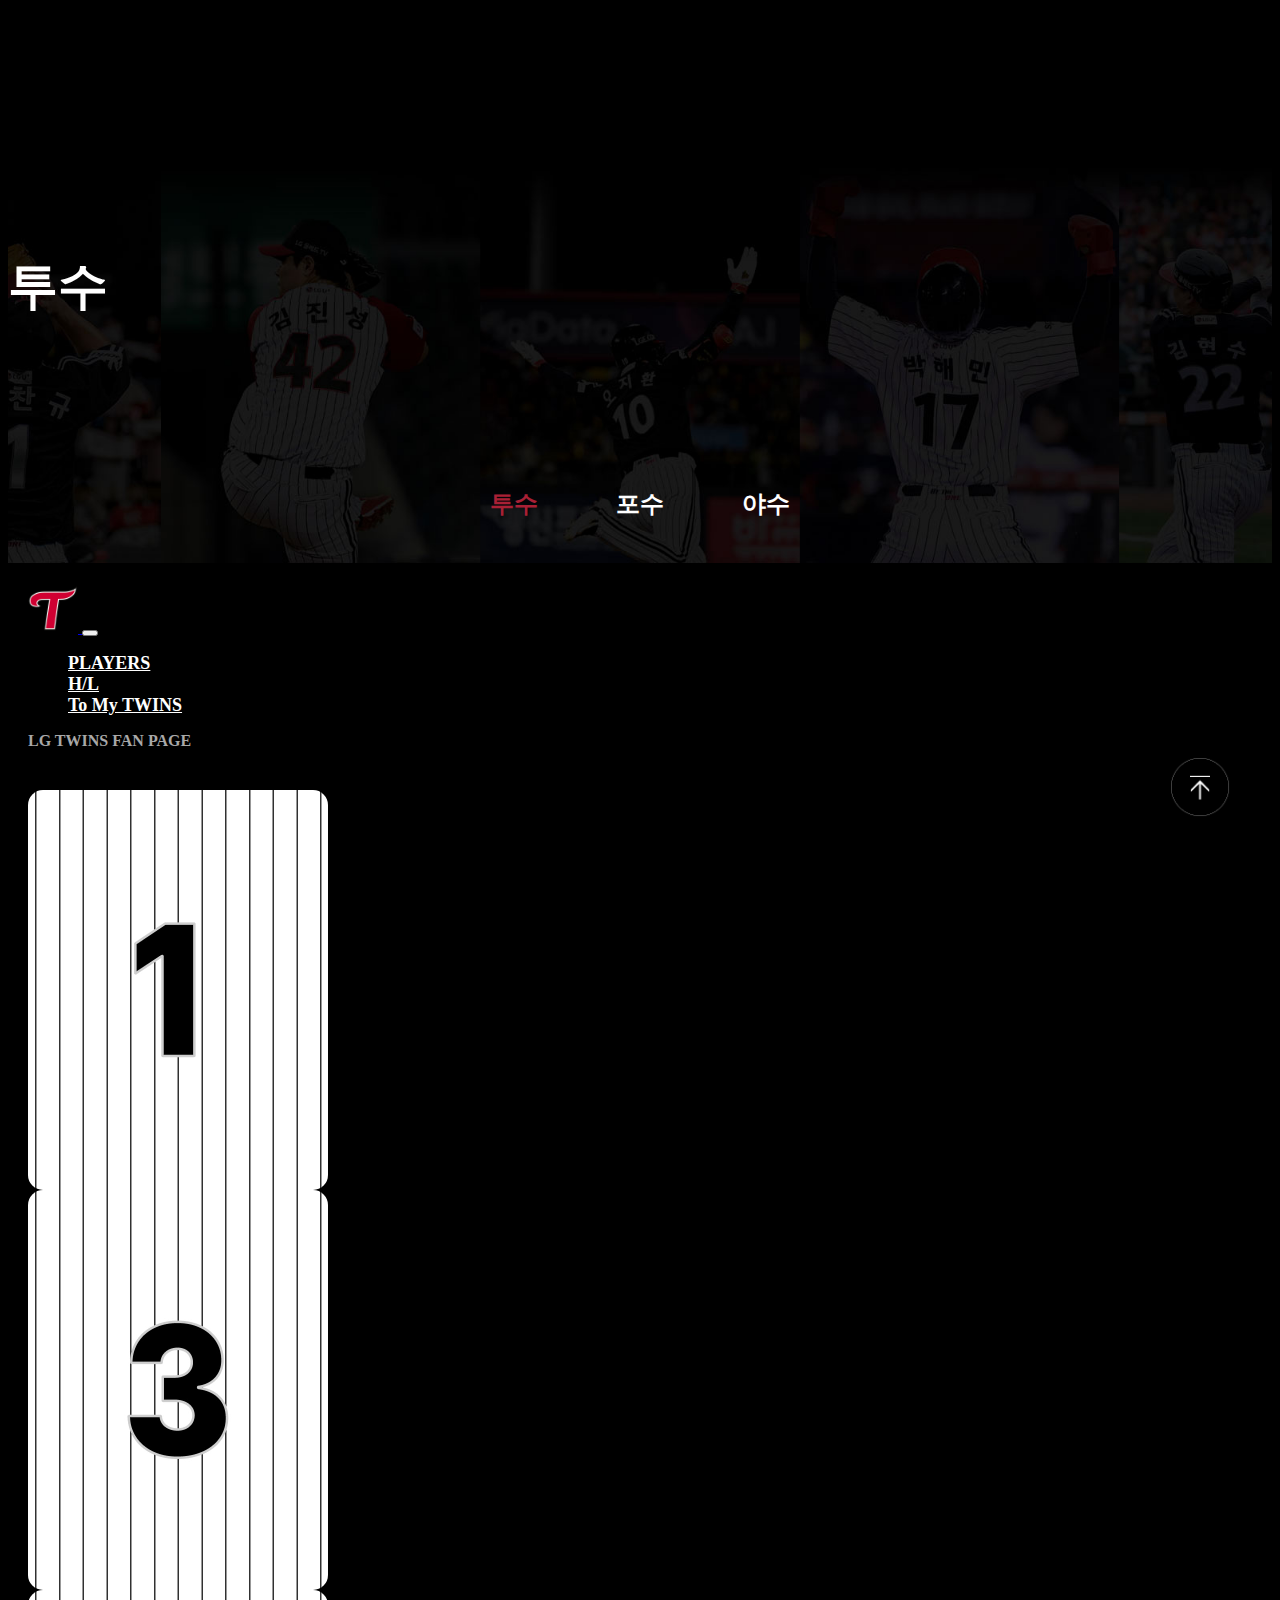
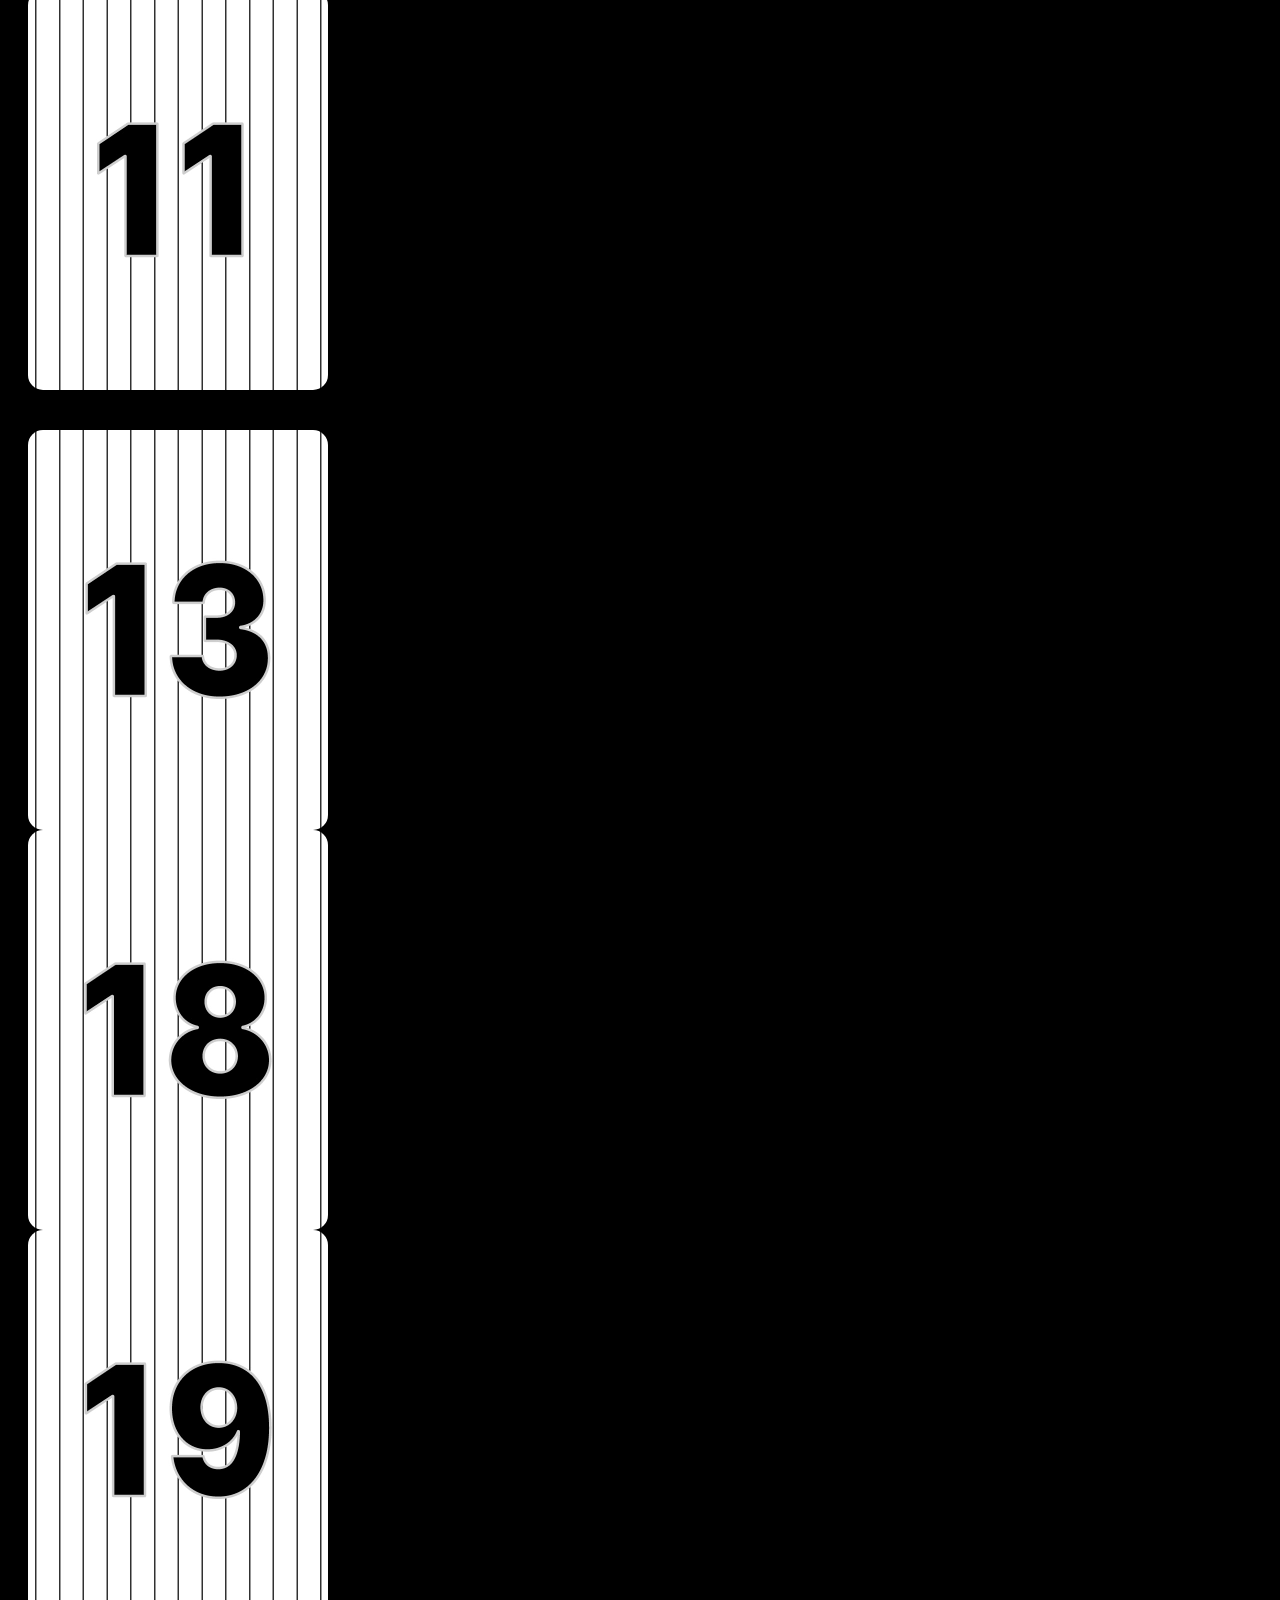
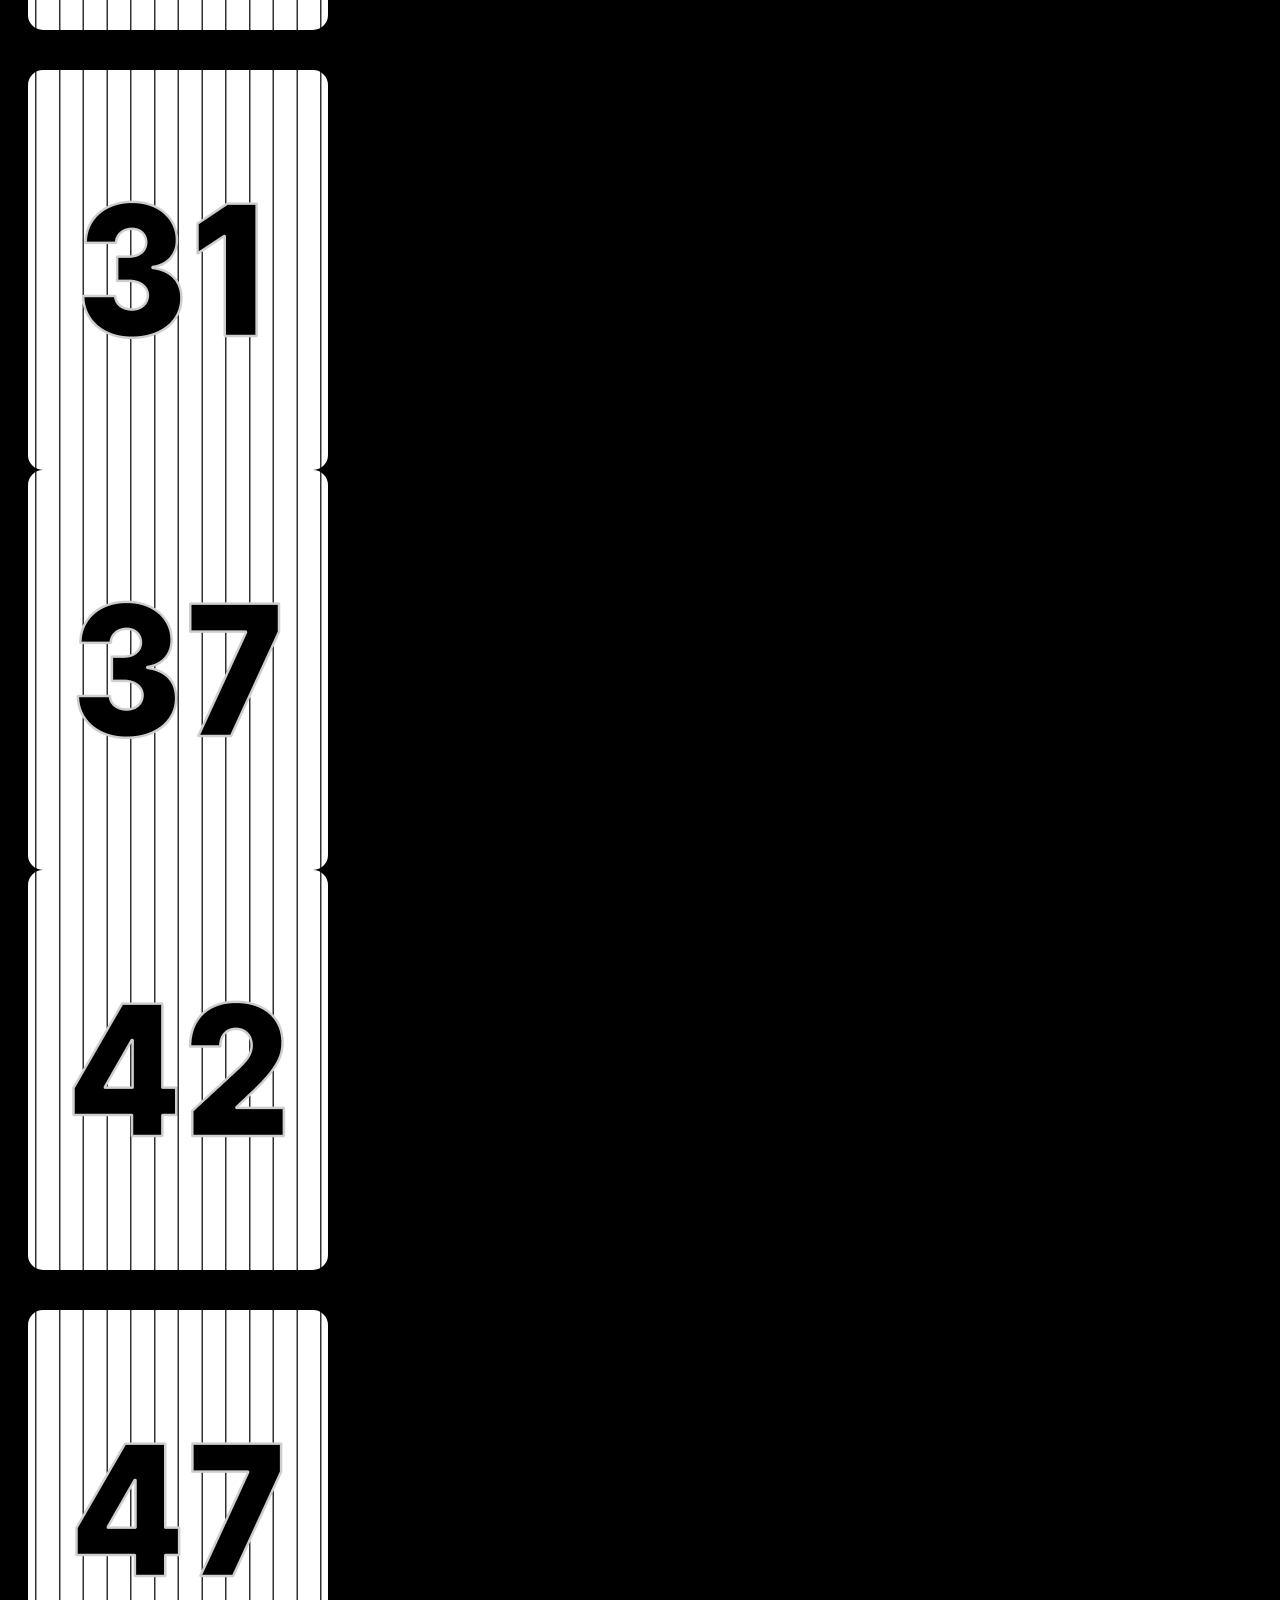
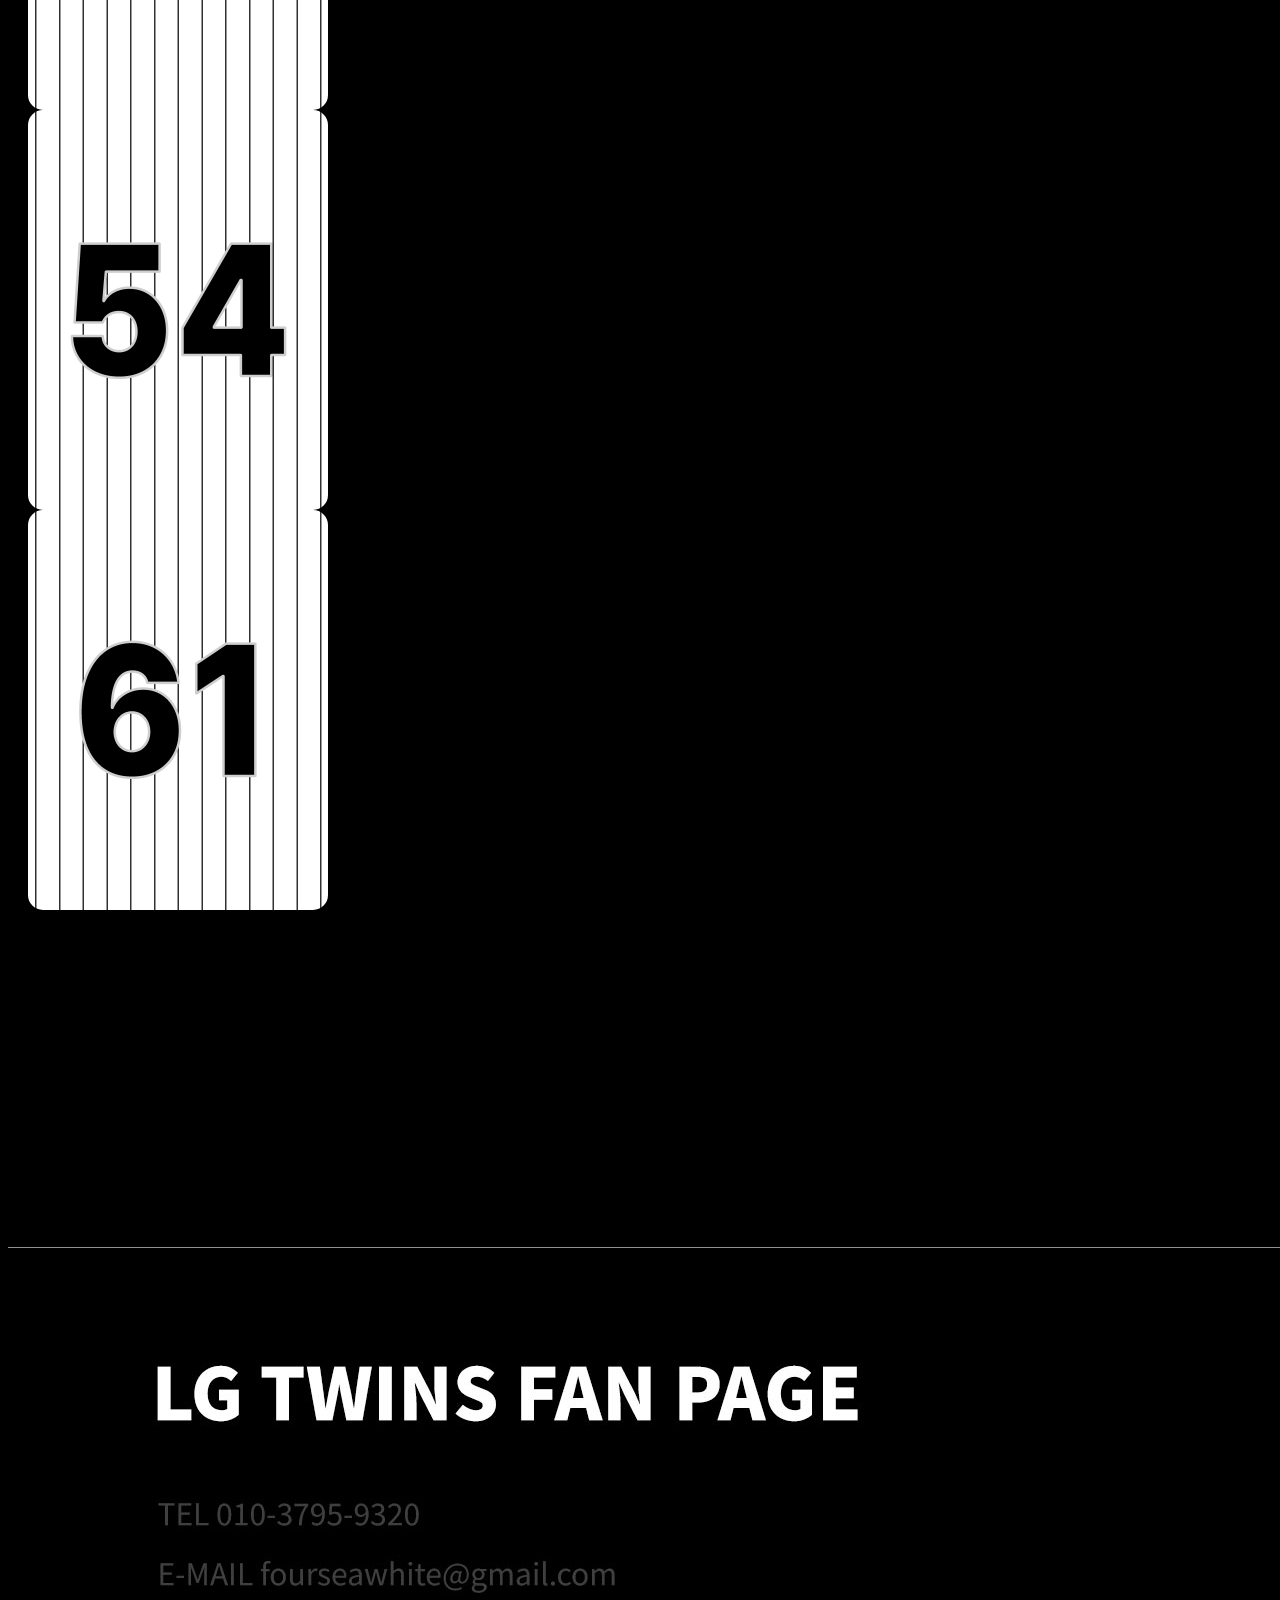
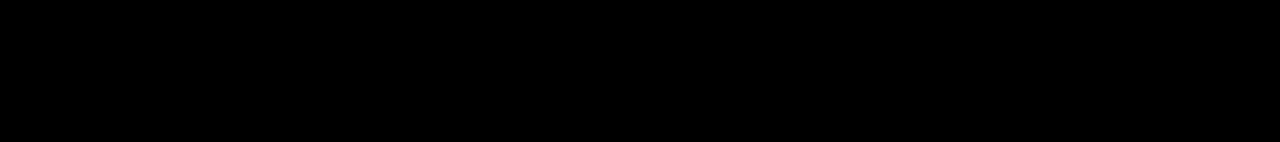
<file: player1.html>
<!DOCTYPE html>
<html lang="ko">
<head>
    <meta charset="utf-8">
    <meta name="viewport" content="width=device-width, initial-scale=1">
    <title>PLAYERS</title>
    <link href="https://cdn.jsdelivr.net/npm/bootstrap@5.3.1/dist/css/bootstrap.min.css" rel="stylesheet" integrity="sha384-4bw+/aepP/YC94hEpVNVgiZdgIC5+VKNBQNGCHeKRQN+PtmoHDEXuppvnDJzQIu9" crossorigin="anonymous">
    <link rel="stylesheet" href="playerst1.css">
    <link rel="icon" type="image/x-icon" href="lgimg/logo.png">

    <!--폰트-->
    <link rel="preconnect" href="https://fonts.googleapis.com">
    <link rel="preconnect" href="https://fonts.gstatic.com" crossorigin>
    <link href="https://fonts.googleapis.com/css2?family=Gowun+Dodum&family=Noto+Sans+KR:wght@400;600&display=swap" rel="stylesheet">
</head>
<body>
    <div class="container-fluid p-0">
       
<!-- 헤더 영역 -->
<header id="plheader" class="container-fluid p-0 position-relative text-center">
    <div class="header-content">
        <h1 class="main-text">투수</h1>
        <h1 class="sub-text sub-text1">투수</h1>
        <h1 class="sub-text sub-text2"><a href="player2.html">포수</a></h1>
        <h1 class="sub-text sub-text3"><a href="player3.html">야수</a></h1>
    </div>
</header>
<!-- 헤더 영역 끝 -->

       <!-- 네비게이션 영역 시작 -->
<nav class="navbar navbar-expand-md navbar-dark fixed-top">
    <div class="container">

        <a class="navbar-brand" href="index.html">
            <img src="lgimg/logo.png" width="50px" height="50px" alt="로고">
        </a>

        <button class="navbar-toggler" type="button" data-toggle="collapse" data-target="#nav-menu"
            >
            <span class="navbar-toggler-icon"></span>
        </button>

        <div class="collapse navbar-collapse" id="nav-menu">
            <ul class="navbar-nav">
                <li class="nav-item"><a class="nav-link" href="player1.html">PLAYERS</a></li>
                <li class="nav-item"><a class="nav-link" href="hl1.html">H/L</a></li>
                <li class="nav-item"><a class="nav-link" href="tmg1.html">To My TWINS</a></li>
            </ul>
            <span class="navbar-text">LG TWINS FAN PAGE</span>
        </div>

    </div>
</nav>
<!-- 네비게이션 영역 끝 -->

     <!-- 첫번째 섹션 -->
<section id="plfirst" class="container mt-5">
    <div class="d-flex justify-content-evenly">
        <!-- 1 -->
        <div class="col-md-auto mb-4">
            <div class="card" id="card1">
                <div class="card-inner">
                    <div class="card-front">
                        <!-- 앞면 이미지 -->
                        <img src="lgimg/c1f.jpg" class="card-img-top" alt="임찬규 카드">
                    </div>
                    <div class="card-back">
                        <!-- 뒷면 이미지 -->
                        <img src="lgimg/c1b.jpg" class="card-img-top" alt="임찬규 카드">
                    </div>
                </div>
            </div>
        </div>
        <!-- 2 -->
        <div class="col-md-auto mb-4">
            <div class="card" id="card2">
                <div class="card-inner">
                    <div class="card-front">
                        <!-- 앞면 이미지 -->
                        <img src="lgimg/c3f.jpg" class="card-img-top" alt="켈리 카드">
                    </div>
                    <div class="card-back">
                        <!-- 뒷면 이미지 -->
                        <img src="lgimg/c3b.jpg" class="card-img-top" alt="켈리 카드">
                    </div>
                </div>
            </div>
        </div>
        <!--3-->
        <div class="col-md-auto mb-4">
            <div class="card" id="card3">
                <div class="card-inner">
                    <div class="card-front">
                        <!-- 앞면 이미지 -->
                        <img src="lgimg/c11f.jpg" class="card-img-top" alt="함덕주 카드">
                    </div>
                    <div class="card-back">
                        <!-- 뒷면 이미지 -->
                        <img src="lgimg/c11b.jpg" class="card-img-top" alt="함덕주 카드">
                    </div>
                </div>
            </div>
        </div>
    </div>
</section>
<!-- 첫번째 섹션 끝 -->

 <!-- 두번째 섹션 -->
 <section id="plsecond" class="container">
    <div class="d-flex justify-content-evenly">
        <!-- 4 -->
        <div class="col-md-auto mb-4">
            <div class="card" id="card4">
                <div class="card-inner">
                    <div class="card-front">
                        <!-- 앞면 이미지 -->
                        <img src="lgimg/c13f.jpg" class="card-img-top" alt="최동환 카드">
                    </div>
                    <div class="card-back">
                        <!-- 뒷면 이미지 -->
                        <img src="lgimg/c13b.jpg" class="card-img-top" alt="최동환 카드">
                    </div>
                </div>
            </div>
        </div>
        <!-- 5 -->
        <div class="col-md-auto mb-4">
            <div class="card" id="card5">
                <div class="card-inner">
                    <div class="card-front">
                        <!-- 앞면 이미지 -->
                        <img src="lgimg/c18f.jpg" class="card-img-top" alt="정우영 카드">
                    </div>
                    <div class="card-back">
                        <!-- 뒷면 이미지 -->
                        <img src="lgimg/c18b.jpg" class="card-img-top" alt="정우영 카드">
                    </div>
                </div>
            </div>
        </div>
        <!--6-->
        <div class="col-md-auto mb-4">
            <div class="card" id="card6">
                <div class="card-inner">
                    <div class="card-front">
                        <!-- 앞면 이미지 -->
                        <img src="lgimg/c19f.jpg" class="card-img-top" alt="고우석 카드">
                    </div>
                    <div class="card-back">
                        <!-- 뒷면 이미지 -->
                        <img src="lgimg/c19b.jpg" class="card-img-top" alt="고우석 카드">
                    </div>
                </div>
            </div>
        </div>
    </div>
</section>
<!-- 두번째 섹션 끝 -->

<!-- 세번째 섹션 -->
<section id="plthird" class="container">
    <div class="d-flex justify-content-evenly">
        <!-- 7 -->
        <div class="col-md-auto mb-4">
            <div class="card" id="card4">
                <div class="card-inner">
                    <div class="card-front">
                        <!-- 앞면 이미지 -->
                        <img src="lgimg/c31f.jpg" class="card-img-top" alt="이정용 카드">
                    </div>
                    <div class="card-back">
                        <!-- 뒷면 이미지 -->
                        <img src="lgimg/c31b.jpg" class="card-img-top" alt="이정용 카드">
                    </div>
                </div>
            </div>
        </div>
        <!-- 8 -->
        <div class="col-md-auto mb-4">
            <div class="card" id="card5">
                <div class="card-inner">
                    <div class="card-front">
                        <!-- 앞면 이미지 -->
                        <img src="lgimg/c37f.jpg" class="card-img-top" alt="이우찬 카드">
                    </div>
                    <div class="card-back">
                        <!-- 뒷면 이미지 -->
                        <img src="lgimg/c37b.jpg" class="card-img-top" alt="이우찬 카드">
                    </div>
                </div>
            </div>
        </div>
        <!--9-->
        <div class="col-md-auto mb-4">
            <div class="card" id="card6">
                <div class="card-inner">
                    <div class="card-front">
                        <!-- 앞면 이미지 -->
                        <img src="lgimg/c42f.jpg" class="card-img-top" alt="김진성 카드">
                    </div>
                    <div class="card-back">
                        <!-- 뒷면 이미지 -->
                        <img src="lgimg/c42b.jpg" class="card-img-top" alt="김진성 카드">
                    </div>
                </div>
            </div>
        </div>
    </div>
</section>
<!-- 세번째 섹션 끝 -->

<!-- 네번째 섹션 -->
<section id="plfourth" class="container mb-5">
    <div class="d-flex justify-content-evenly">
        <!-- 10 -->
        <div class="col-md-auto mb-4">
            <div class="card" id="card4">
                <div class="card-inner">
                    <div class="card-front">
                        <!-- 앞면 이미지 -->
                        <img src="lgimg/c47f.jpg" class="card-img-top" alt="김윤식 카드">
                    </div>
                    <div class="card-back">
                        <!-- 뒷면 이미지 -->
                        <img src="lgimg/c47b.jpg" class="card-img-top" alt="이정용 카드">
                    </div>
                </div>
            </div>
        </div>
        <!-- 11 -->
        <div class="col-md-auto mb-4">
            <div class="card" id="card5">
                <div class="card-inner">
                    <div class="card-front">
                        <!-- 앞면 이미지 -->
                        <img src="lgimg/c54f.jpg" class="card-img-top" alt="유영찬 카드">
                    </div>
                    <div class="card-back">
                        <!-- 뒷면 이미지 -->
                        <img src="lgimg/c54b.jpg" class="card-img-top" alt="유영찬 카드">
                    </div>
                </div>
            </div>
        </div>
        <!--12-->
        <div class="col-md-auto mb-4">
            <div class="card" id="card6">
                <div class="card-inner">
                    <div class="card-front">
                        <!-- 앞면 이미지 -->
                        <img src="lgimg/c61f.jpg" class="card-img-top" alt="백승현 카드">
                    </div>
                    <div class="card-back">
                        <!-- 뒷면 이미지 -->
                        <img src="lgimg/c61b.jpg" class="card-img-top" alt="백승현 카드">
                    </div>
                </div>
            </div>
        </div>
    </div>
</section>
<!-- 세번째 섹션 끝 -->

<!-- 고정 버튼 -->
<button class="fixed-button" onclick="scrollToTop()">
    <img class="button-img" src="lgimg/fixbt.png" alt="Button Image">
    <i class="fas fa-arrow-up"></i>
  </button>

  <script src="https://code.jquery.com/jquery-3.5.1.slim.min.js"></script>
  <script src="https://cdn.jsdelivr.net/npm/@popperjs/core@2.0.7/dist/umd/popper.min.js"></script>
  <script src="https://stackpath.bootstrapcdn.com/bootstrap/4.5.2/js/bootstrap.min.js"></script>

  <script>
    function scrollToTop() {
      window.scrollTo({ top: 0, behavior: 'smooth' });
    }
  </script>



<!-- 푸터 시작 -->
<footer class="text-center">
    <img src="lgimg/footer.jpg" alt="Footer Image" class="footer-img img-fluid">
</footer>
<!-- 푸터 끝 -->

    </div>

    <script src="https://cdn.jsdelivr.net/npm/bootstrap@5.3.1/dist/js/bootstrap.bundle.min.js" integrity="sha384-HwwvtgBNo3bZJJLYd8oVXjrBZt8cqVSpeBNS5n7C8IVInixGAoxmnlMuBnhbgrkm" crossorigin="anonymous"></script>
</body>
</html>
</file>
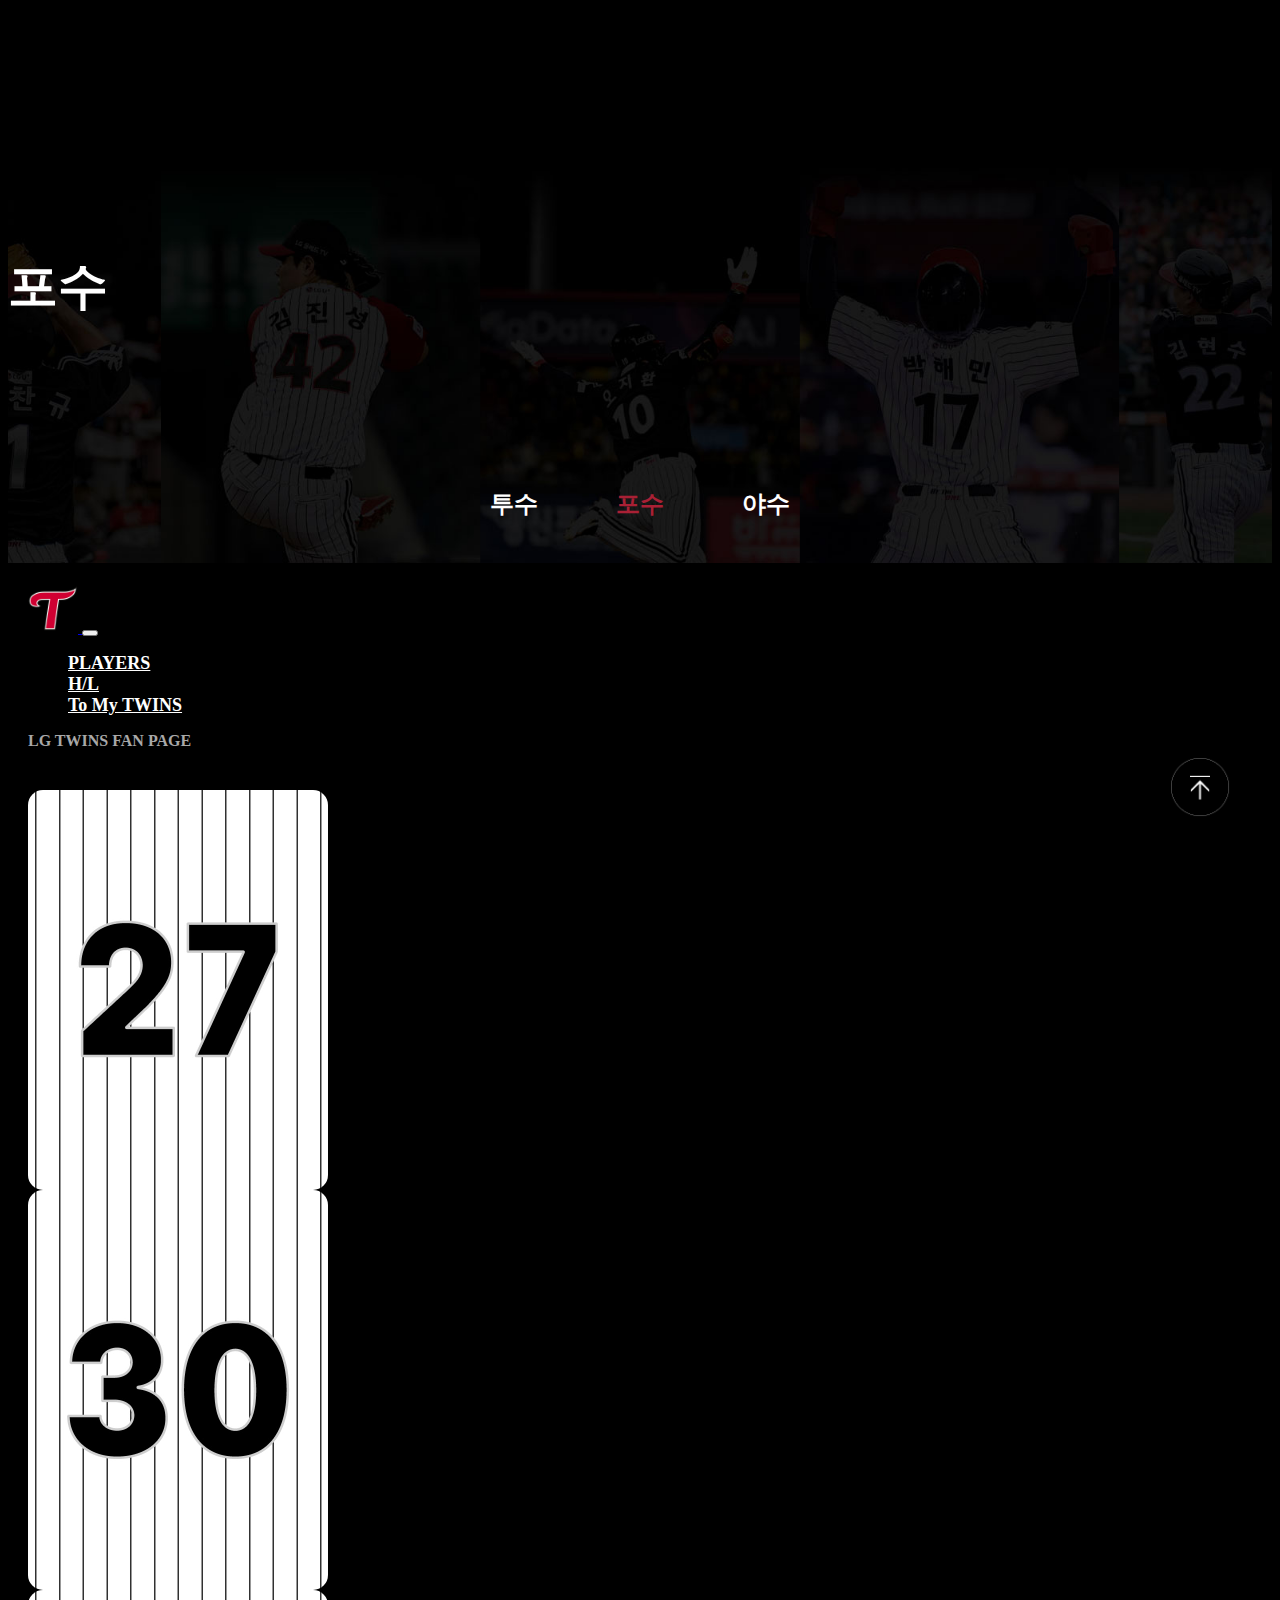
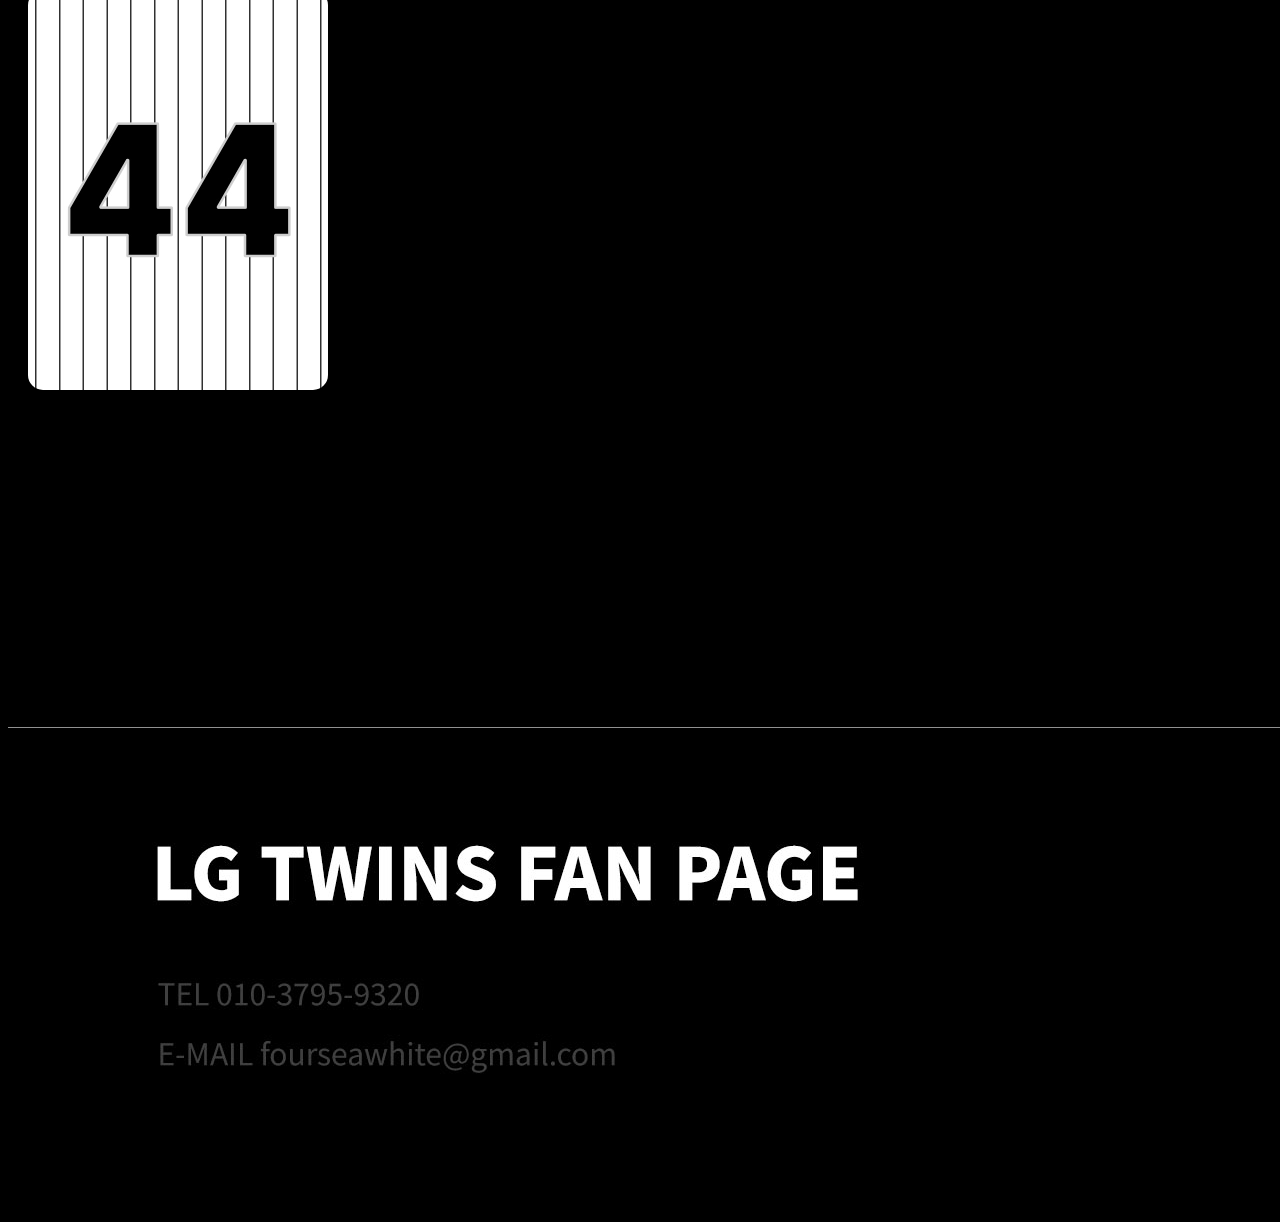
<file: player2.html>
<!DOCTYPE html>
<html lang="ko">
<head>
    <meta charset="utf-8">
    <meta name="viewport" content="width=device-width, initial-scale=1">
    <title>PLAYERS</title>
    <link href="https://cdn.jsdelivr.net/npm/bootstrap@5.3.1/dist/css/bootstrap.min.css" rel="stylesheet" integrity="sha384-4bw+/aepP/YC94hEpVNVgiZdgIC5+VKNBQNGCHeKRQN+PtmoHDEXuppvnDJzQIu9" crossorigin="anonymous">
    <link rel="stylesheet" href="playerst2.css">
    <link rel="icon" type="image/x-icon" href="lgimg/logo.png">

    <!--폰트-->
    <link rel="preconnect" href="https://fonts.googleapis.com">
    <link rel="preconnect" href="https://fonts.gstatic.com" crossorigin>
    <link href="https://fonts.googleapis.com/css2?family=Gowun+Dodum&family=Noto+Sans+KR:wght@400;600&display=swap" rel="stylesheet">
</head>
<body>
    <div class="container-fluid p-0">
       
<!-- 헤더 영역 -->
<header id="plheader" class="container-fluid p-0 position-relative text-center">
    <div class="header-content">
        <h1 class="main-text">포수</h1>
        <h1 class="sub-text sub-text1"><a href="player1.html">투수</a></h1>
        <h1 class="sub-text sub-text2">포수</h1>
        <h1 class="sub-text sub-text3"><a href="player3.html">야수</a></h1>
    </div>
</header>
<!-- 헤더 영역 끝 -->

       <!-- 네비게이션 영역 시작 -->
<nav class="navbar navbar-expand-md navbar-dark fixed-top">
    <div class="container">

        <a class="navbar-brand" href="index.html">
            <img src="lgimg/logo.png" width="50px" height="50px" alt="로고">
        </a>

        <button class="navbar-toggler" type="button" data-toggle="collapse" data-target="#nav-menu"
            >
            <span class="navbar-toggler-icon"></span>
        </button>

        <div class="collapse navbar-collapse" id="nav-menu">
            <ul class="navbar-nav">
                <li class="nav-item"><a class="nav-link" href="player1.html">PLAYERS</a></li>
                <li class="nav-item"><a class="nav-link" href="hl1.html">H/L</a></li>
                <li class="nav-item"><a class="nav-link" href="tmg1.html">To My TWINS</a></li>
            </ul>
            <span class="navbar-text">LG TWINS FAN PAGE</span>
        </div>

    </div>
</nav>
<!-- 네비게이션 영역 끝 -->

     <!-- 첫번째 섹션 -->
<section id="plfirst" class="container mt-5">
    <div class="d-flex justify-content-evenly">
        <!-- 1 -->
        <div class="col-md-auto mb-4">
            <div class="card" id="card1">
                <div class="card-inner">
                    <div class="card-front">
                        <!-- 앞면 이미지 -->
                        <img src="lgimg/c27f.jpg" class="card-img-top" alt="박동원 카드">
                    </div>
                    <div class="card-back">
                        <!-- 뒷면 이미지 -->
                        <img src="lgimg/c27b.jpg" class="card-img-top" alt="박동원 카드">
                    </div>
                </div>
            </div>
        </div>
        <!-- 2 -->
        <div class="col-md-auto mb-4">
            <div class="card" id="card2">
                <div class="card-inner">
                    <div class="card-front">
                        <!-- 앞면 이미지 -->
                        <img src="lgimg/c30f.jpg" class="card-img-top" alt="허도환 카드">
                    </div>
                    <div class="card-back">
                        <!-- 뒷면 이미지 -->
                        <img src="lgimg/c30b.jpg" class="card-img-top" alt="허도환 카드">
                    </div>
                </div>
            </div>
        </div>
        <!--3-->
        <div class="col-md-auto mb-4">
            <div class="card" id="card3">
                <div class="card-inner">
                    <div class="card-front">
                        <!-- 앞면 이미지 -->
                        <img src="lgimg/c44f.jpg" class="card-img-top" alt="김범석 카드">
                    </div>
                    <div class="card-back">
                        <!-- 뒷면 이미지 -->
                        <img src="lgimg/c44b.jpg" class="card-img-top" alt="김범석 카드">
                    </div>
                </div>
            </div>
        </div>
    </div>
</section>
<!-- 첫번째 섹션 끝 -->

 
<!-- 고정 버튼 -->
<button class="fixed-button" onclick="scrollToTop()">
    <img class="button-img" src="lgimg/fixbt.png" alt="Button Image">
    <i class="fas fa-arrow-up"></i>
  </button>

  <script src="https://code.jquery.com/jquery-3.5.1.slim.min.js"></script>
  <script src="https://cdn.jsdelivr.net/npm/@popperjs/core@2.0.7/dist/umd/popper.min.js"></script>
  <script src="https://stackpath.bootstrapcdn.com/bootstrap/4.5.2/js/bootstrap.min.js"></script>

  <script>
    function scrollToTop() {
      window.scrollTo({ top: 0, behavior: 'smooth' });
    }
  </script>


<!-- 푸터 시작 -->
<footer class="text-center">
    <img src="lgimg/footer.jpg" alt="Footer Image" class="footer-img img-fluid">
</footer>
<!-- 푸터 끝 -->

    </div>

    <script src="https://cdn.jsdelivr.net/npm/bootstrap@5.3.1/dist/js/bootstrap.bundle.min.js" integrity="sha384-HwwvtgBNo3bZJJLYd8oVXjrBZt8cqVSpeBNS5n7C8IVInixGAoxmnlMuBnhbgrkm" crossorigin="anonymous"></script>
</body>
</html>
</file>
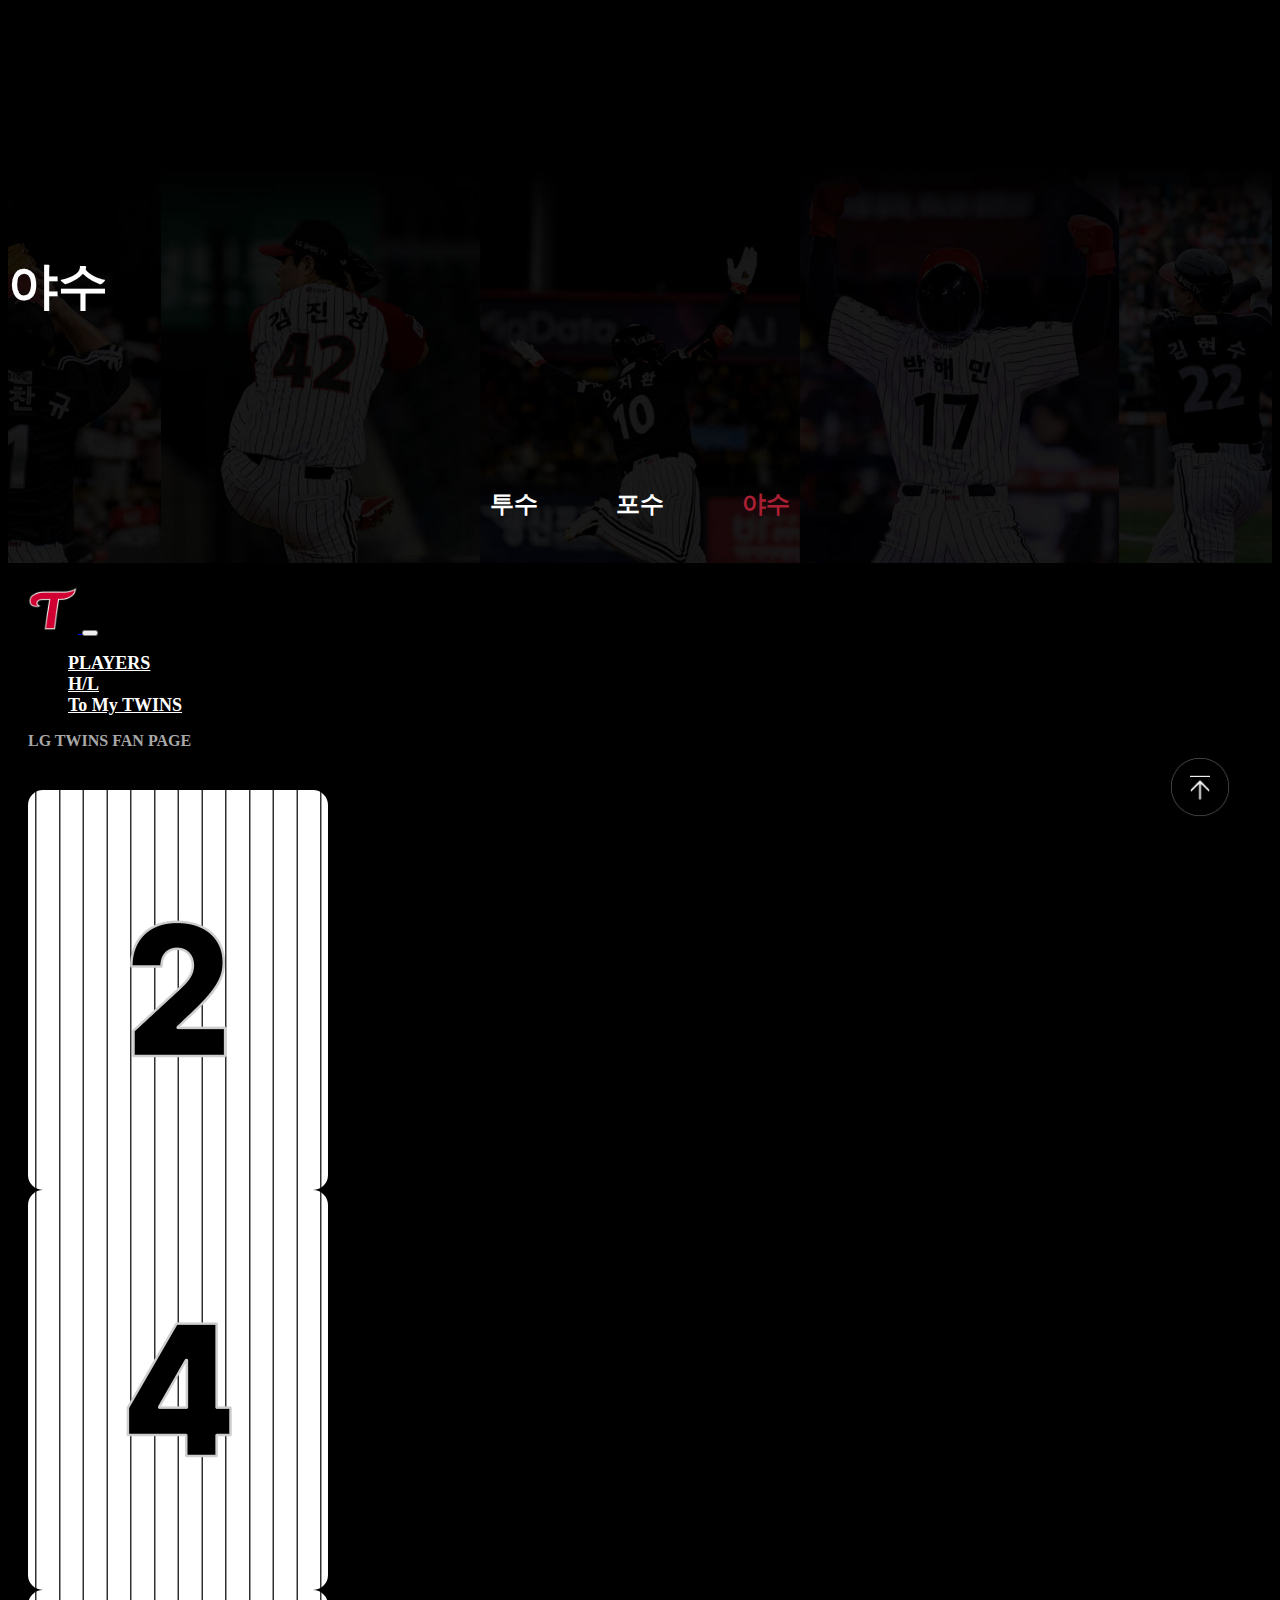
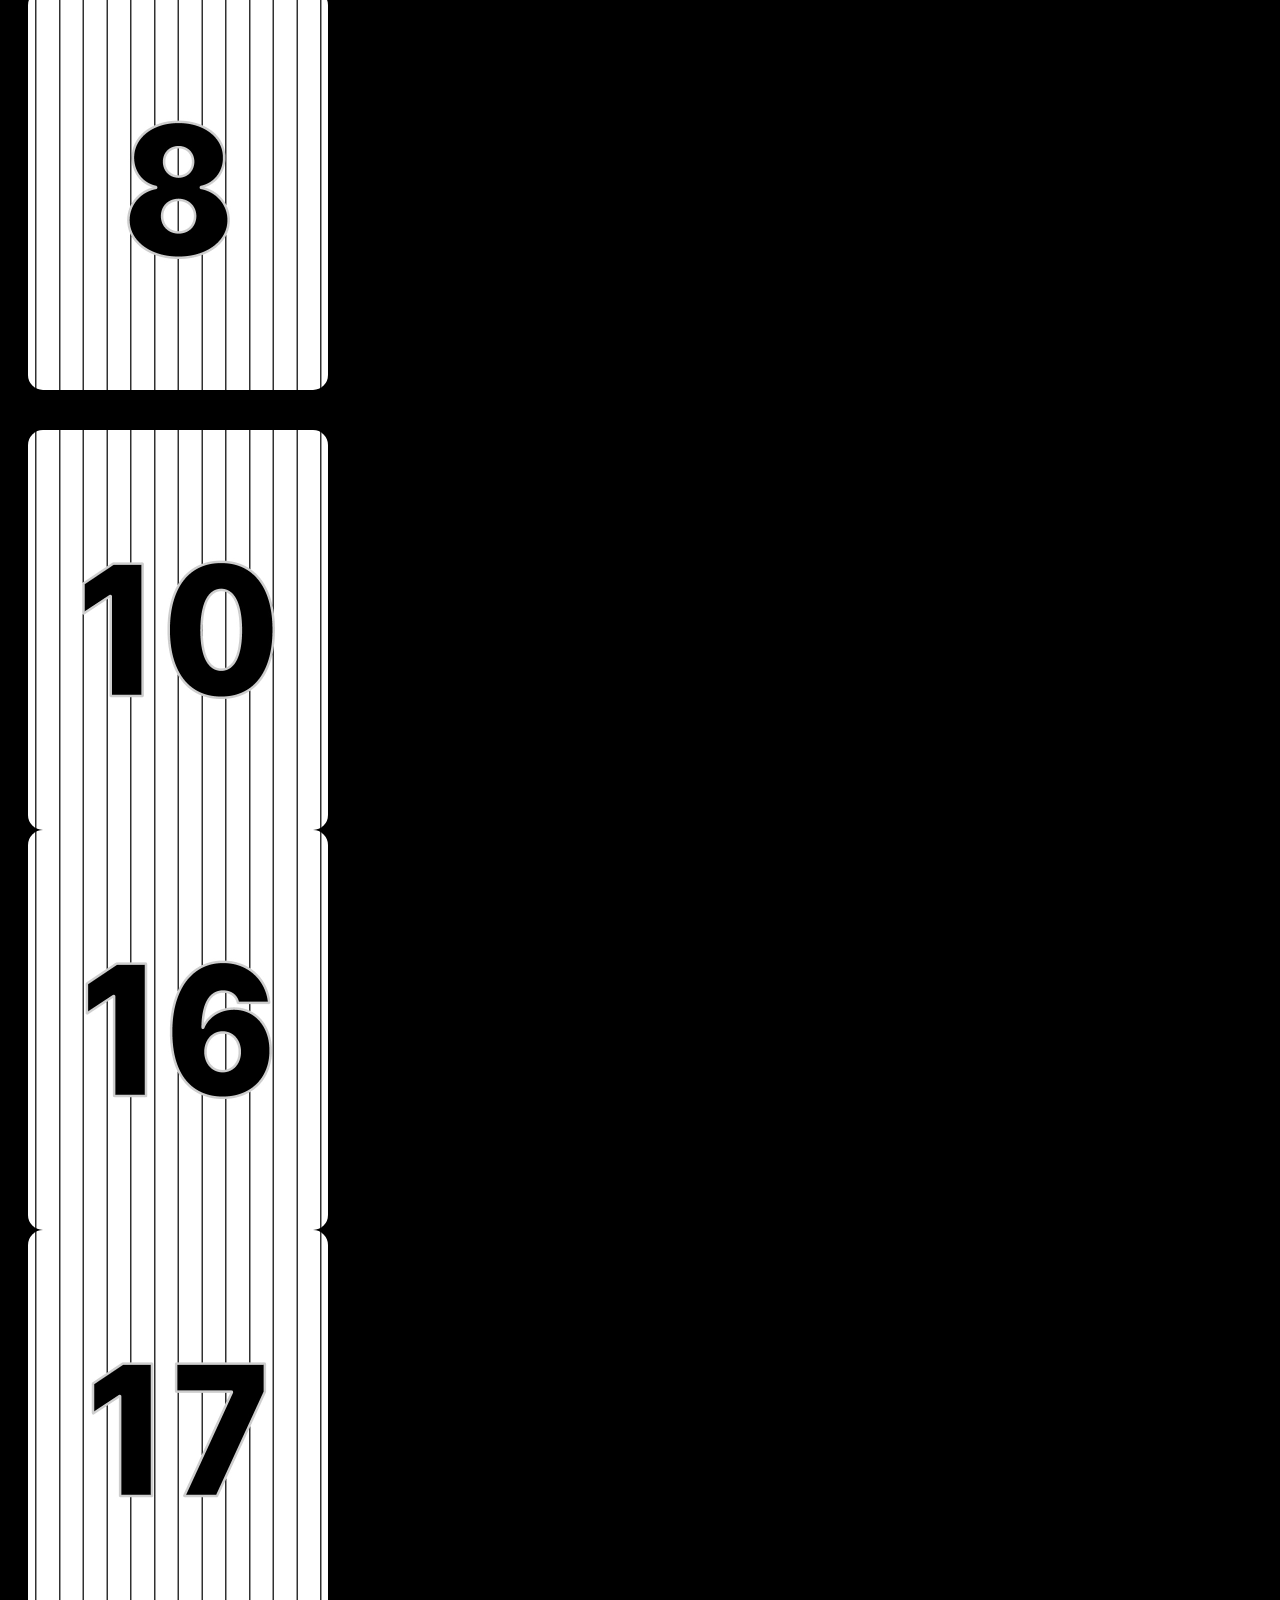
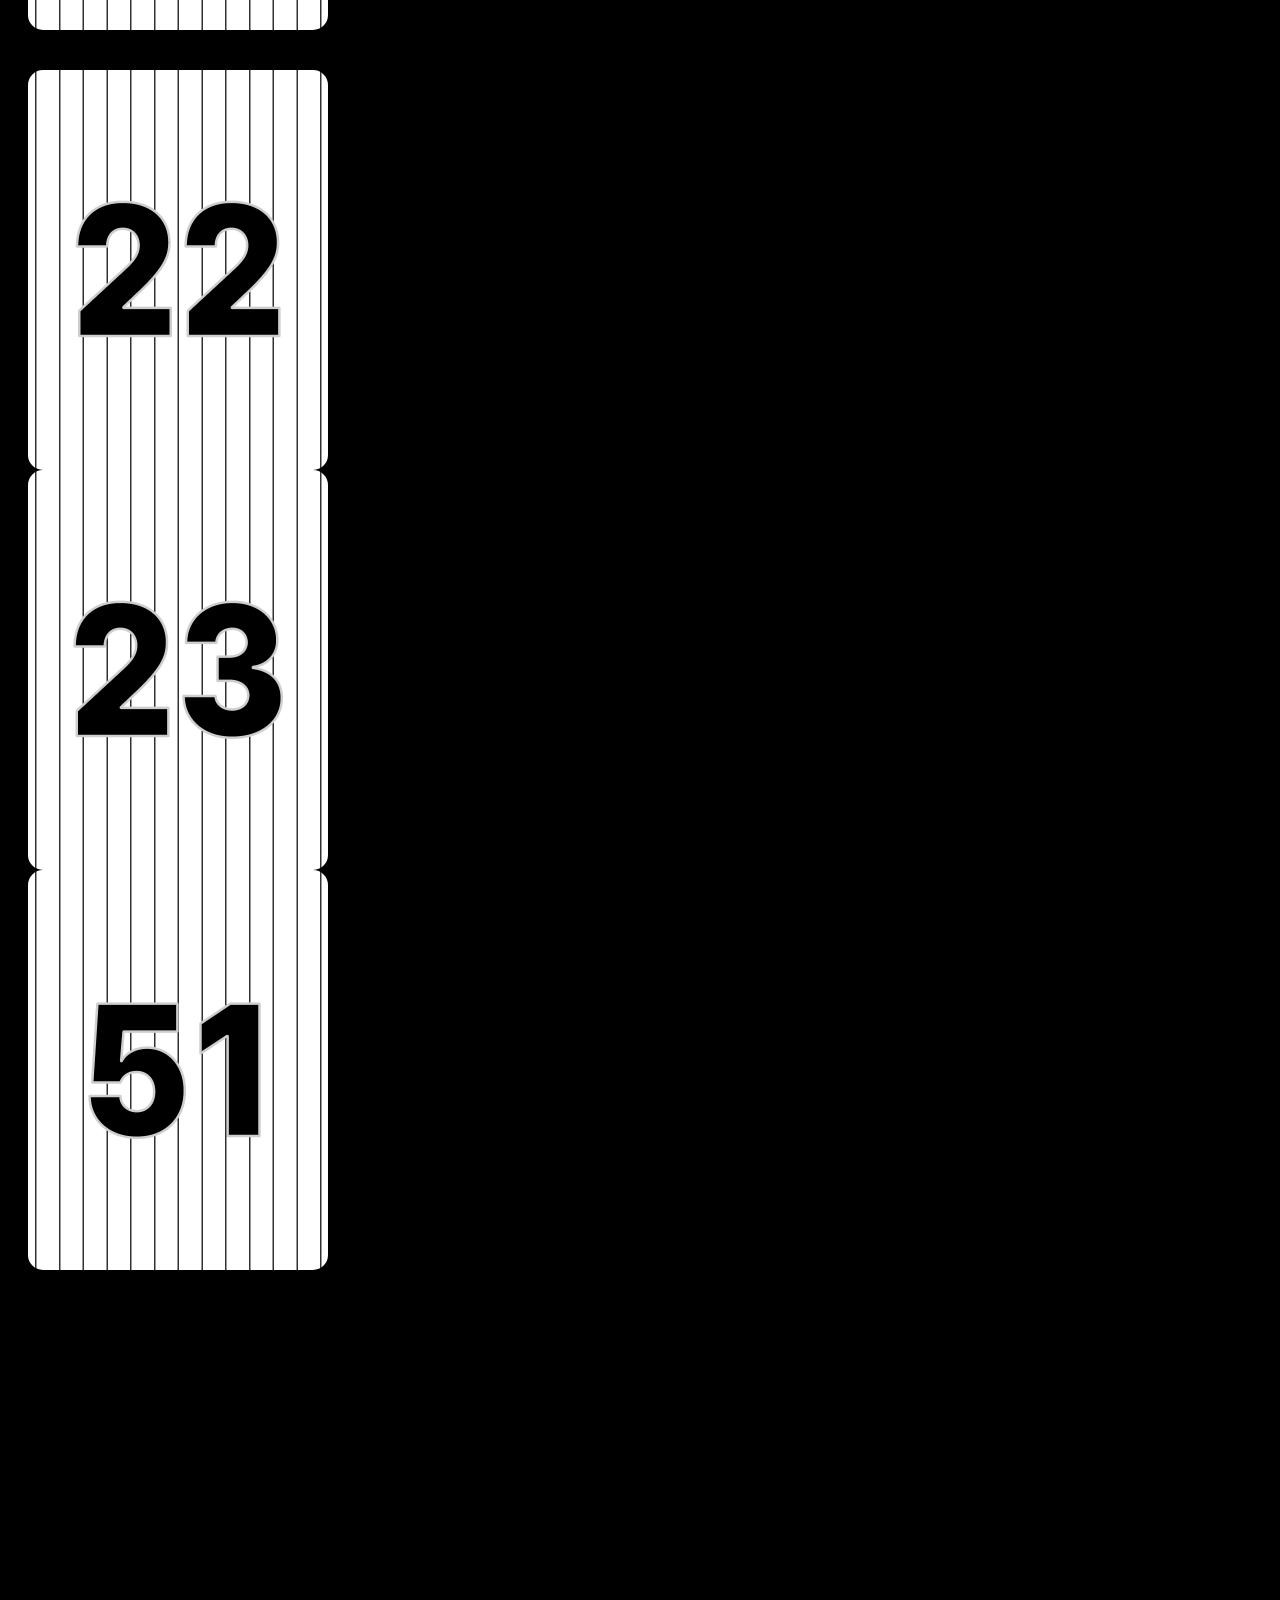
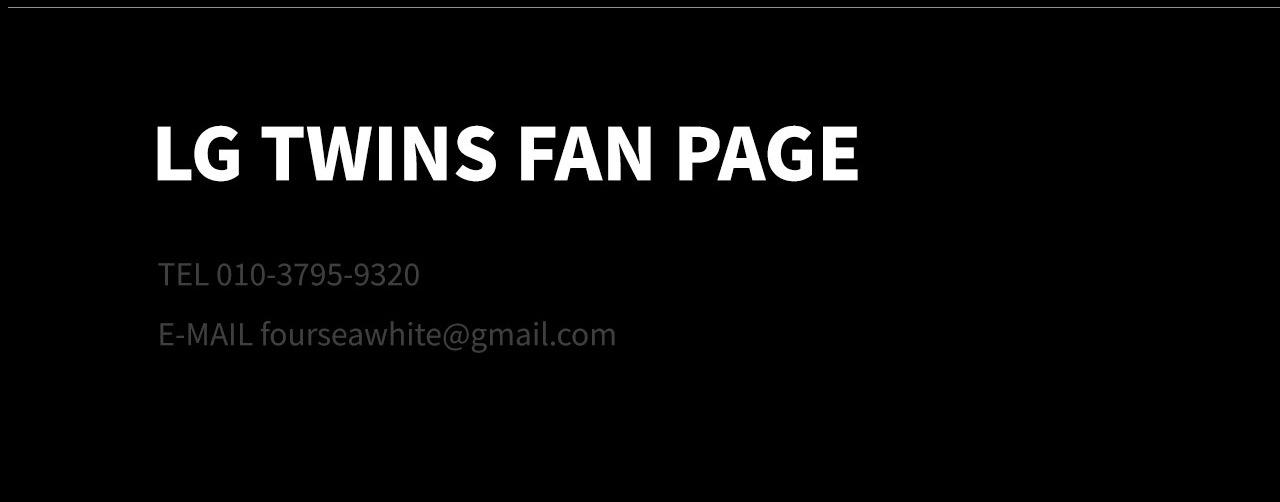
<file: player3.html>
<!DOCTYPE html>
<html lang="ko">
<head>
    <meta charset="utf-8">
    <meta name="viewport" content="width=device-width, initial-scale=1">
    <title>PLAYERS</title>
    <link href="https://cdn.jsdelivr.net/npm/bootstrap@5.3.1/dist/css/bootstrap.min.css" rel="stylesheet" integrity="sha384-4bw+/aepP/YC94hEpVNVgiZdgIC5+VKNBQNGCHeKRQN+PtmoHDEXuppvnDJzQIu9" crossorigin="anonymous">
    <link rel="stylesheet" href="playerst3.css">
    <link rel="icon" type="image/x-icon" href="lgimg/logo.png">

    <!--폰트-->
    <link rel="preconnect" href="https://fonts.googleapis.com">
    <link rel="preconnect" href="https://fonts.gstatic.com" crossorigin>
    <link href="https://fonts.googleapis.com/css2?family=Gowun+Dodum&family=Noto+Sans+KR:wght@400;600&display=swap" rel="stylesheet">
</head>
<body>
    <div class="container-fluid p-0">
       
<!-- 헤더 영역 -->
<header id="plheader" class="container-fluid p-0 position-relative text-center">
    <div class="header-content">
        <h1 class="main-text">야수</h1>
        <h1 class="sub-text sub-text1"><a href="player1.html">투수</a></h1>
        <h1 class="sub-text sub-text2"><a href="player2.html">포수</a></h1>
        <h1 class="sub-text sub-text3">야수</h1>
    </div>
</header>
<!-- 헤더 영역 끝 -->

       <!-- 네비게이션 영역 시작 -->
<nav class="navbar navbar-expand-md navbar-dark fixed-top">
    <div class="container">

        <a class="navbar-brand" href="index.html">
            <img src="lgimg/logo.png" width="50px" height="50px" alt="로고">
        </a>

        <button class="navbar-toggler" type="button" data-toggle="collapse" data-target="#nav-menu"
            >
            <span class="navbar-toggler-icon"></span>
        </button>

        <div class="collapse navbar-collapse" id="nav-menu">
            <ul class="navbar-nav">
                <li class="nav-item"><a class="nav-link" href="player1.html">PLAYERS</a></li>
                <li class="nav-item"><a class="nav-link" href="hl1.html">H/L</a></li>
                <li class="nav-item"><a class="nav-link" href="tmg1.html">To My TWINS</a></li>
            </ul>
            <span class="navbar-text">LG TWINS FAN PAGE</span>
        </div>

    </div>
</nav>
<!-- 네비게이션 영역 끝 -->

     <!-- 첫번째 섹션 -->
<section id="plfirst" class="container mt-5">
    <div class="d-flex justify-content-evenly">
        <!-- 1 -->
        <div class="col-md-auto mb-4">
            <div class="card" id="card1">
                <div class="card-inner">
                    <div class="card-front">
                        <!-- 앞면 이미지 -->
                        <img src="lgimg/c2f.jpg" class="card-img-top" alt="문보경 카드">
                    </div>
                    <div class="card-back">
                        <!-- 뒷면 이미지 -->
                        <img src="lgimg/c2b.jpg" class="card-img-top" alt="문보경 카드">
                    </div>
                </div>
            </div>
        </div>
        <!-- 2 -->
        <div class="col-md-auto mb-4">
            <div class="card" id="card2">
                <div class="card-inner">
                    <div class="card-front">
                        <!-- 앞면 이미지 -->
                        <img src="lgimg/c4f.jpg" class="card-img-top" alt="신민재 카드">
                    </div>
                    <div class="card-back">
                        <!-- 뒷면 이미지 -->
                        <img src="lgimg/c4b.jpg" class="card-img-top" alt="신민재 카드">
                    </div>
                </div>
            </div>
        </div>
        <!--3-->
        <div class="col-md-auto mb-4">
            <div class="card" id="card3">
                <div class="card-inner">
                    <div class="card-front">
                        <!-- 앞면 이미지 -->
                        <img src="lgimg/c8f.jpg" class="card-img-top" alt="문성주 카드">
                    </div>
                    <div class="card-back">
                        <!-- 뒷면 이미지 -->
                        <img src="lgimg/c8b.jpg" class="card-img-top" alt="문성주 카드">
                    </div>
                </div>
            </div>
        </div>
    </div>
</section>
<!-- 첫번째 섹션 끝 -->

 <!-- 두번째 섹션 -->
 <section id="plsecond" class="container">
    <div class="d-flex justify-content-evenly">
        <!-- 4 -->
        <div class="col-md-auto mb-4">
            <div class="card" id="card4">
                <div class="card-inner">
                    <div class="card-front">
                        <!-- 앞면 이미지 -->
                        <img src="lgimg/c10f.jpg" class="card-img-top" alt="오지환 카드">
                    </div>
                    <div class="card-back">
                        <!-- 뒷면 이미지 -->
                        <img src="lgimg/c10b.jpg" class="card-img-top" alt="오지환 카드">
                    </div>
                </div>
            </div>
        </div>
        <!-- 5 -->
        <div class="col-md-auto mb-4">
            <div class="card" id="card5">
                <div class="card-inner">
                    <div class="card-front">
                        <!-- 앞면 이미지 -->
                        <img src="lgimg/c16f.jpg" class="card-img-top" alt="김민성 카드">
                    </div>
                    <div class="card-back">
                        <!-- 뒷면 이미지 -->
                        <img src="lgimg/c16b.jpg" class="card-img-top" alt="김민성 카드">
                    </div>
                </div>
            </div>
        </div>
        <!--6-->
        <div class="col-md-auto mb-4">
            <div class="card" id="card6">
                <div class="card-inner">
                    <div class="card-front">
                        <!-- 앞면 이미지 -->
                        <img src="lgimg/c17f.jpg" class="card-img-top" alt="박해민 카드">
                    </div>
                    <div class="card-back">
                        <!-- 뒷면 이미지 -->
                        <img src="lgimg/c17b.jpg" class="card-img-top" alt="박해민 카드">
                    </div>
                </div>
            </div>
        </div>
    </div>
</section>
<!-- 두번째 섹션 끝 -->

<!-- 세번째 섹션 -->
<section id="plthird" class="container">
    <div class="d-flex justify-content-evenly">
        <!-- 7 -->
        <div class="col-md-auto mb-4">
            <div class="card" id="card4">
                <div class="card-inner">
                    <div class="card-front">
                        <!-- 앞면 이미지 -->
                        <img src="lgimg/c22f.jpg" class="card-img-top" alt="김현수 카드">
                    </div>
                    <div class="card-back">
                        <!-- 뒷면 이미지 -->
                        <img src="lgimg/c22b.jpg" class="card-img-top" alt="김현수 카드">
                    </div>
                </div>
            </div>
        </div>
        <!-- 8 -->
        <div class="col-md-auto mb-4">
            <div class="card" id="card5">
                <div class="card-inner">
                    <div class="card-front">
                        <!-- 앞면 이미지 -->
                        <img src="lgimg/c23f.jpg" class="card-img-top" alt="오스틴 카드">
                    </div>
                    <div class="card-back">
                        <!-- 뒷면 이미지 -->
                        <img src="lgimg/c23b.jpg" class="card-img-top" alt="오스틴 카드">
                    </div>
                </div>
            </div>
        </div>
        <!--9-->
        <div class="col-md-auto mb-4">
            <div class="card" id="card6">
                <div class="card-inner">
                    <div class="card-front">
                        <!-- 앞면 이미지 -->
                        <img src="lgimg/c51f.jpg" class="card-img-top" alt="홍창기 카드">
                    </div>
                    <div class="card-back">
                        <!-- 뒷면 이미지 -->
                        <img src="lgimg/c51b.jpg" class="card-img-top" alt="홍창기 카드">
                    </div>
                </div>
            </div>
        </div>
    </div>
</section>
<!-- 세번째 섹션 끝 -->

<!-- 고정 버튼 -->
<button class="fixed-button" onclick="scrollToTop()">
    <img class="button-img" src="lgimg/fixbt.png" alt="Button Image">
    <i class="fas fa-arrow-up"></i>
  </button>

  <script src="https://code.jquery.com/jquery-3.5.1.slim.min.js"></script>
  <script src="https://cdn.jsdelivr.net/npm/@popperjs/core@2.0.7/dist/umd/popper.min.js"></script>
  <script src="https://stackpath.bootstrapcdn.com/bootstrap/4.5.2/js/bootstrap.min.js"></script>

  <script>
    function scrollToTop() {
      window.scrollTo({ top: 0, behavior: 'smooth' });
    }
  </script>


<!-- 푸터 시작 -->
<footer class="text-center">
    <img src="lgimg/footer.jpg" alt="Footer Image" class="footer-img img-fluid">
</footer>
<!-- 푸터 끝 -->

    </div>

    <script src="https://cdn.jsdelivr.net/npm/bootstrap@5.3.1/dist/js/bootstrap.bundle.min.js" integrity="sha384-HwwvtgBNo3bZJJLYd8oVXjrBZt8cqVSpeBNS5n7C8IVInixGAoxmnlMuBnhbgrkm" crossorigin="anonymous"></script>
</body>
</html>
</file>
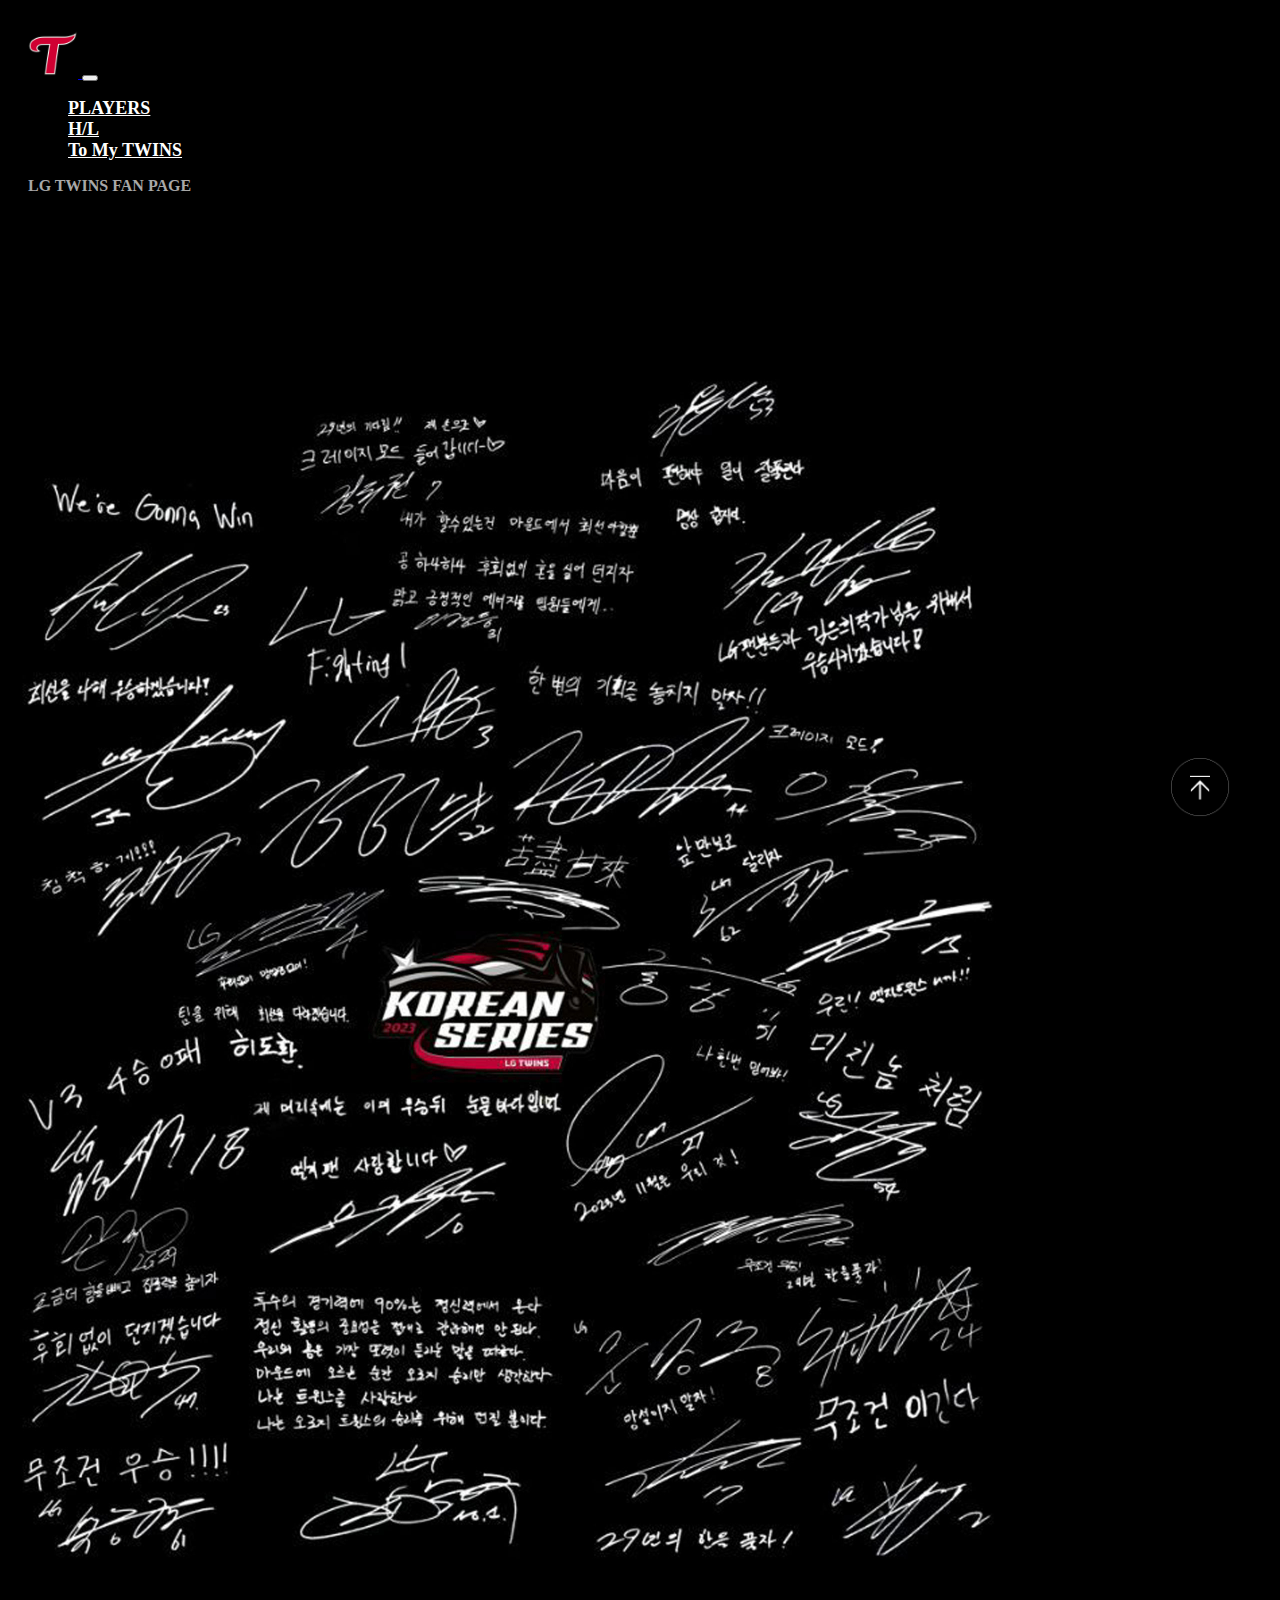
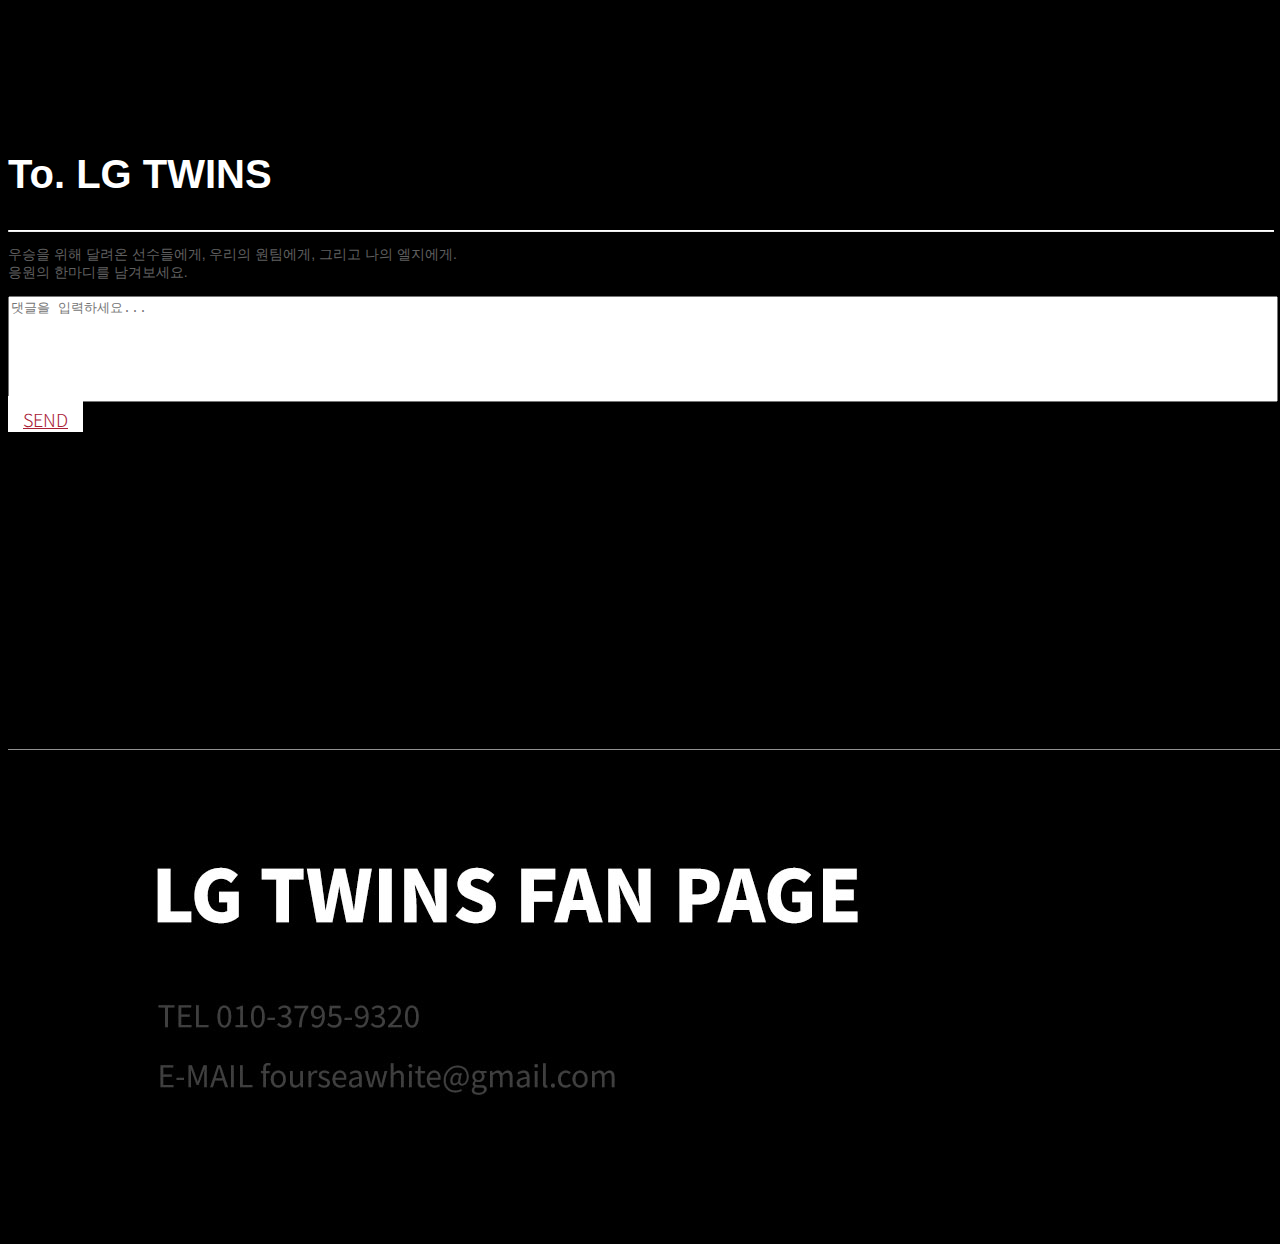
<file: tmg1.html>
<!DOCTYPE html>
<html lang="ko">
<head>
    <meta charset="utf-8">
    <meta name="viewport" content="width=device-width, initial-scale=1">
    <title>LG TWINS FAN PAGE</title>
    <link href="https://cdn.jsdelivr.net/npm/bootstrap@5.3.1/dist/css/bootstrap.min.css" rel="stylesheet" integrity="sha384-4bw+/aepP/YC94hEpVNVgiZdgIC5+VKNBQNGCHeKRQN+PtmoHDEXuppvnDJzQIu9" crossorigin="anonymous">
    <link rel="stylesheet" href="tmgst1.css">
    <link rel="icon" type="image/x-icon" href="lgimg/logo.png">

    <!--폰트-->
    <link rel="preconnect" href="https://fonts.googleapis.com">
    <link rel="preconnect" href="https://fonts.gstatic.com" crossorigin>
    <link href="https://fonts.googleapis.com/css2?family=Gowun+Dodum&family=Noto+Sans+KR:wght@400;600&display=swap" rel="stylesheet">
</head>
<body>
    <div class="container-fluid p-0">
       

       <!-- 네비게이션 영역 시작 -->
<nav class="navbar navbar-expand-md navbar-dark fixed-top">
    <div class="container">

        <a class="navbar-brand" href="index.html">
            <img src="lgimg/logo.png" width="50px" height="50px" alt="로고">
        </a>

        <button class="navbar-toggler" type="button" data-toggle="collapse" data-target="#nav-menu"
            >
            <span class="navbar-toggler-icon"></span>
        </button>

        <div class="collapse navbar-collapse" id="nav-menu">
            <ul class="navbar-nav">
                <li class="nav-item"><a class="nav-link" href="player1.html">PLAYERS</a></li>
                <li class="nav-item"><a class="nav-link" href="hl1.html">H/L</a></li>
                <li class="nav-item"><a class="nav-link" href="tmg1.html">To My TWINS</a></li>
            </ul>
            <span class="navbar-text">LG TWINS FAN PAGE</span>
        </div>

    </div>
</nav>
<!-- 네비게이션 영역 끝 -->

       <!--첫번째 섹션 시작-->
<section class="container-fluid mt-5 mb-5 d-flex justify-content-center align-items-center" style="min-height: 600px;">
    <img src="lgimg/tmg1.jpg" width="1000px" height="1500px" alt="투마엘지 편지1" class="img-fluid">
</section>
<!--첫번째 섹션 끝-->

<!-- 두번째 섹션 시작 -->
<section id="tmgsecond" class="container-fluid mt-5 text-left">
    <div class="row">
        <div class="col-md-8 mx-auto">
            <h2 class="text-left">To. LG TWINS</h2>
            <hr class="mt-2">
            <p class="text-left mt-3" style="font-size: 14px; color: #606060;">우승을 위해 달려온 선수들에게, 우리의 원팀에게, 그리고 나의 엘지에게.<br>응원의 한마디를 남겨보세요.</p>
            <div class="d-flex justify-content-center mt-4">
                <textarea class="form-control" placeholder="댓글을 입력하세요..." style="resize: none; width: 100%; height: 100px;"></textarea>
            </div>
            <div class="d-flex justify-content-end mt-2">
                <a href="tmg2.html" class="btn btn-primary">SEND</a>
            </div>
        </div>
    </div>
</section>
<!-- 두번째 섹션 끝 -->









<!-- 고정 버튼 -->
<button class="fixed-button" onclick="scrollToTop()">
    <img class="button-img" src="lgimg/fixbt.png" alt="Button Image">
    <i class="fas fa-arrow-up"></i>
  </button>

  <script src="https://code.jquery.com/jquery-3.5.1.slim.min.js"></script>
  <script src="https://cdn.jsdelivr.net/npm/@popperjs/core@2.0.7/dist/umd/popper.min.js"></script>
  <script src="https://stackpath.bootstrapcdn.com/bootstrap/4.5.2/js/bootstrap.min.js"></script>

  <script>
    function scrollToTop() {
      window.scrollTo({ top: 0, behavior: 'smooth' });
    }
  </script>

<!-- 푸터 시작 -->
<footer class="text-center">
    <img src="lgimg/footer.jpg" alt="Footer Image" class="footer-img img-fluid">
</footer>
<!-- 푸터 끝 -->

    </div>

    <script src="https://cdn.jsdelivr.net/npm/bootstrap@5.3.1/dist/js/bootstrap.bundle.min.js" integrity="sha384-HwwvtgBNo3bZJJLYd8oVXjrBZt8cqVSpeBNS5n7C8IVInixGAoxmnlMuBnhbgrkm" crossorigin="anonymous"></script>
</body>
</html>
</file>
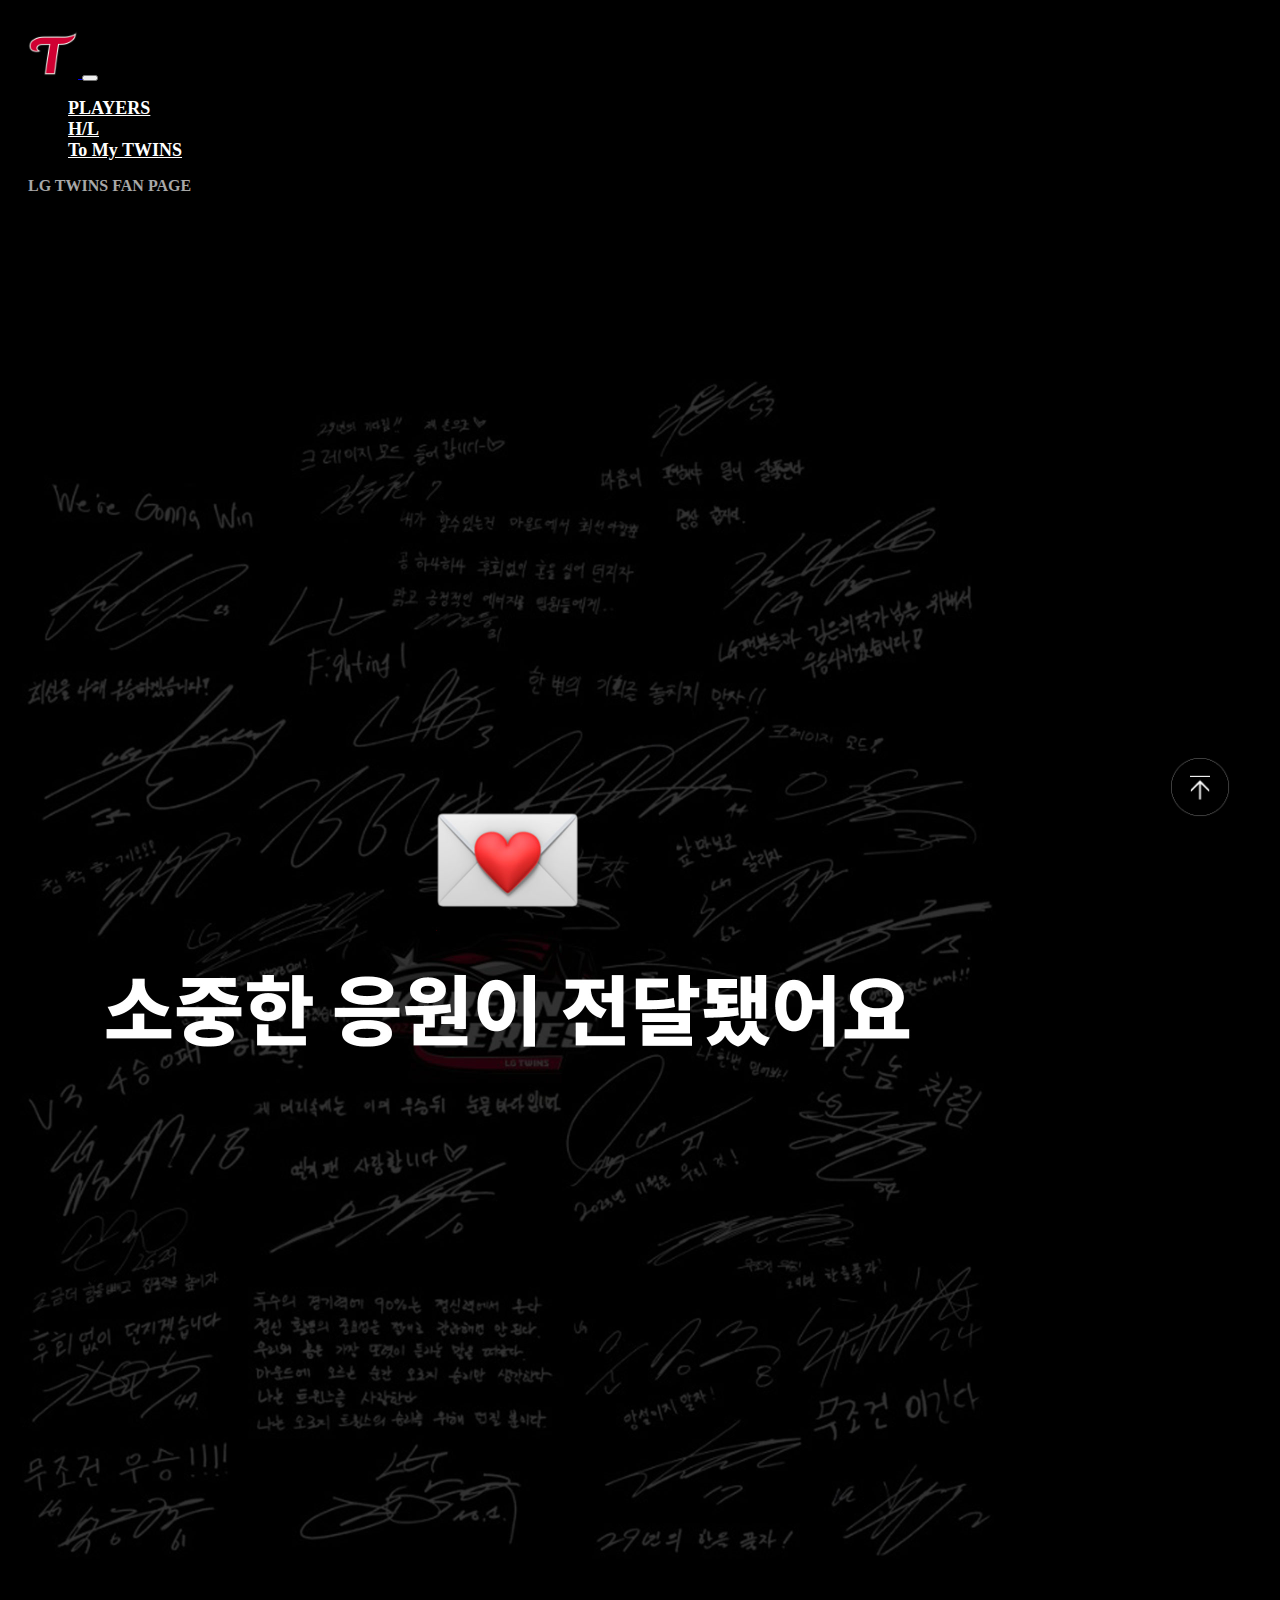
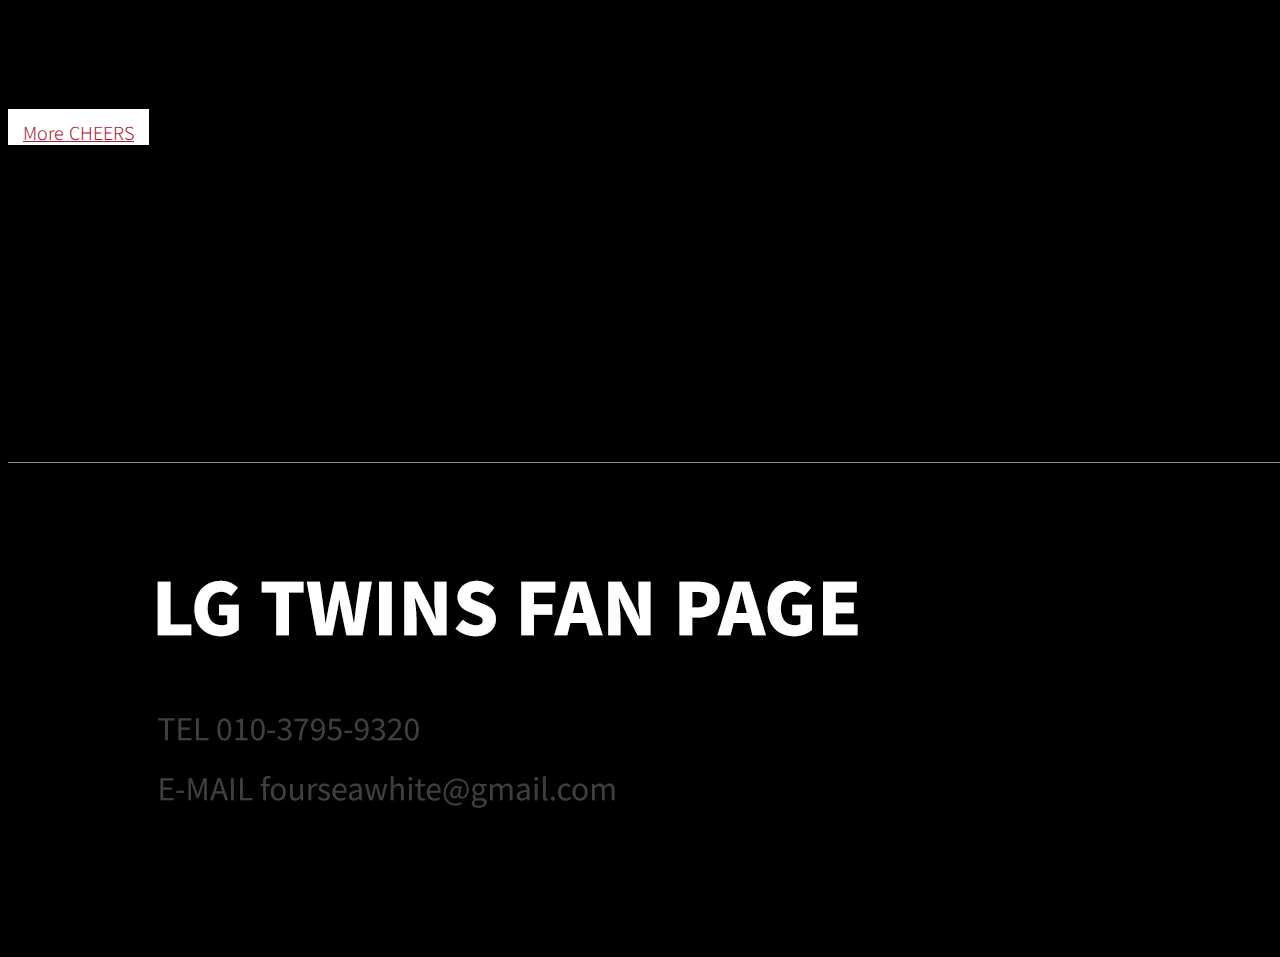
<file: tmg2.html>
<!DOCTYPE html>
<html lang="ko">
<head>
    <meta charset="utf-8">
    <meta name="viewport" content="width=device-width, initial-scale=1">
    <title>LG TWINS FAN PAGE</title>
    <link href="https://cdn.jsdelivr.net/npm/bootstrap@5.3.1/dist/css/bootstrap.min.css" rel="stylesheet" integrity="sha384-4bw+/aepP/YC94hEpVNVgiZdgIC5+VKNBQNGCHeKRQN+PtmoHDEXuppvnDJzQIu9" crossorigin="anonymous">
    <link rel="stylesheet" href="tmgst2.css">
    <link rel="icon" type="image/x-icon" href="lgimg/logo.png">

    <!--폰트-->
    <link rel="preconnect" href="https://fonts.googleapis.com">
    <link rel="preconnect" href="https://fonts.gstatic.com" crossorigin>
    <link href="https://fonts.googleapis.com/css2?family=Gowun+Dodum&family=Noto+Sans+KR:wght@400;600&display=swap" rel="stylesheet">
</head>
<body>
    <div class="container-fluid p-0">
       

       <!-- 네비게이션 영역 시작 -->
<nav class="navbar navbar-expand-md navbar-dark fixed-top">
    <div class="container">

        <a class="navbar-brand" href="index.html">
            <img src="lgimg/logo.png" width="50px" height="50px" alt="로고">
        </a>

        <button class="navbar-toggler" type="button" data-toggle="collapse" data-target="#nav-menu"
            >
            <span class="navbar-toggler-icon"></span>
        </button>

        <div class="collapse navbar-collapse" id="nav-menu">
            <ul class="navbar-nav">
                <li class="nav-item"><a class="nav-link" href="player1.html">PLAYERS</a></li>
                <li class="nav-item"><a class="nav-link" href="hl1.html">H/L</a></li>
                <li class="nav-item"><a class="nav-link" href="tmg1.html">To My TWINS</a></li>
            </ul>
            <span class="navbar-text">LG TWINS FAN PAGE</span>
        </div>

    </div>
</nav>
<!-- 네비게이션 영역 끝 -->

       <!--첫번째 섹션 시작-->
<section class="container-fluid mt-5 mb-5 d-flex flex-column justify-content-center align-items-center" style="min-height: 600px;">
    <img src="lgimg/tmg2.jpg" width="1000px" height="1500px" alt="투마엘지 편지2" class="img-fluid">

    <div class="d-flex justify-content-center mt-2">
        <a href="tmg1.html" class="btn btn-primary">More CHEERS</a>
    </div>
</section>
<!--첫번째 섹션 끝-->












<!-- 고정 버튼 -->
<button class="fixed-button" onclick="scrollToTop()">
    <img class="button-img" src="lgimg/fixbt.png" alt="Button Image">
    <i class="fas fa-arrow-up"></i>
  </button>

  <script src="https://code.jquery.com/jquery-3.5.1.slim.min.js"></script>
  <script src="https://cdn.jsdelivr.net/npm/@popperjs/core@2.0.7/dist/umd/popper.min.js"></script>
  <script src="https://stackpath.bootstrapcdn.com/bootstrap/4.5.2/js/bootstrap.min.js"></script>

  <script>
    function scrollToTop() {
      window.scrollTo({ top: 0, behavior: 'smooth' });
    }
  </script>

<!-- 푸터 시작 -->
<footer class="text-center">
    <img src="lgimg/footer.jpg" alt="Footer Image" class="footer-img img-fluid">
</footer>
<!-- 푸터 끝 -->

    </div>

    <script src="https://cdn.jsdelivr.net/npm/bootstrap@5.3.1/dist/js/bootstrap.bundle.min.js" integrity="sha384-HwwvtgBNo3bZJJLYd8oVXjrBZt8cqVSpeBNS5n7C8IVInixGAoxmnlMuBnhbgrkm" crossorigin="anonymous"></script>
</body>
</html>
</file>
<file: hlst0.css>
/* styles.css */

body {
    background-color: black;
    background-image: url(lgimg/hlbg3.png);
    background-size: cover;
    background-position: center;
    background-repeat: no-repeat;
}



.container {
    padding: 20px;
}




/*네비 스타일*/
.navbar {
    background-color: #000; 
}





.navbar-brand {
    font-family: 'Noto Sans', sans-serif; 
}



.navbar-nav .nav-item {
    margin-right: 15px; 
}


.navbar-nav .nav-link {
    color: #fff; 
    font-size: 18px;
    font-weight: 600;
}

.navbar-nav .nav-link:hover {
    color: #a92035; 
    border-bottom: 3px solid #a92035;
}



.navbar-text {
    color: #a8a8a8; 
    margin-left: auto;
    font-weight: 600;
}





/* 두번째 섹션 스타일 */
#hlsecond {
    background-color: #000; 
}

#hlsecond h2 {
    font-family: 'Noto Sans', sans-serif;
    font-size: 35px;
    font-weight: 700;
}

#hlsecond h4 {
    font-family: 'Noto Sans', sans-serif;
    font-size: 20px;
    font-weight: 500;
}


#hlsecond a.btn {
    margin-top: 20px; 
}






/* 고정 버튼 스타일 */
.fixed-button {
    position: fixed;
    bottom: 80px;
    right: 50px;
    background-color: #000000;
    color: #fff;
    border: none;
    border-radius: 50%;
    padding: 0px;
    cursor: pointer;
    box-shadow: 0px 0px 10px rgba(0, 0, 0, 0.1);
  }

  /* 이미지 스타일 */
  .button-img {
    width: 60px;
    height: 60px;
  }
</file>
<file: hlst1.css>
/* styles.css */

body {
    background-color: black;
    background-image: url(lgimg/hlbg3.png);
    background-size: cover;
    background-position: center;
    background-repeat: no-repeat;
}



.container {
    padding: 20px;
}




/*네비 스타일*/
.navbar {
    background-color: #000; 
}





.navbar-brand {
    font-family: 'Noto Sans', sans-serif; 
}



.navbar-nav .nav-item {
    margin-right: 15px; 
}


.navbar-nav .nav-link {
    color: #fff; 
    font-size: 18px;
    font-weight: 600;
}

.navbar-nav .nav-link:hover {
    color: #a92035; 
    border-bottom: 3px solid #a92035;
}



.navbar-text {
    color: #a8a8a8; 
    margin-left: auto;
    font-weight: 600;
}





/* 두번째 섹션 스타일 */
#hlsecond {
    background-color: #000; 
}

#hlsecond h2 {
    font-family: 'Noto Sans', sans-serif;
    font-size: 35px;
    font-weight: 700;
}

#hlsecond h4 {
    font-family: 'Noto Sans', sans-serif;
    font-size: 20px;
    font-weight: 500;
}


#hlsecond a.btn {
    margin-top: 20px; 
}






/* 고정 버튼 스타일 */
.fixed-button {
    position: fixed;
    bottom: 80px;
    right: 50px;
    background-color: #000000;
    color: #fff;
    border: none;
    border-radius: 50%;
    padding: 0px;
    cursor: pointer;
    box-shadow: 0px 0px 10px rgba(0, 0, 0, 0.1);
  }

  /* 이미지 스타일 */
  .button-img {
    width: 60px;
    height: 60px;
  }
</file>
<file: hlst2.css>
/* styles.css */

body {
    background-color: black;
    background-image: url(lgimg/hlbg3.png);
    background-size: cover;
    background-position: center;
    background-repeat: no-repeat;
}



.container {
    padding: 20px;
}




/*네비 스타일*/
.navbar {
    background-color: #000; 
}





.navbar-brand {
    font-family: 'Noto Sans', sans-serif; 
}



.navbar-nav .nav-item {
    margin-right: 15px; 
}


.navbar-nav .nav-link {
    color: #fff; 
    font-size: 18px;
    font-weight: 600;
}

.navbar-nav .nav-link:hover {
    color: #a92035; 
    border-bottom: 3px solid #a92035;
}



.navbar-text {
    color: #a8a8a8; 
    margin-left: auto;
    font-weight: 600;
}





/* 두번째 섹션 스타일 */
#hlsecond {
    background-color: #000; 
}

#hlsecond h2 {
    font-family: 'Noto Sans', sans-serif;
    font-size: 35px;
    font-weight: 700;
}

#hlsecond h4 {
    font-family: 'Noto Sans', sans-serif;
    font-size: 20px;
    font-weight: 500;
}


#hlsecond a.btn {
    margin-top: 20px; 
}






/* 고정 버튼 스타일 */
.fixed-button {
    position: fixed;
    bottom: 80px;
    right: 50px;
    background-color: #000000;
    color: #fff;
    border: none;
    border-radius: 50%;
    padding: 0px;
    cursor: pointer;
    box-shadow: 0px 0px 10px rgba(0, 0, 0, 0.1);
  }

  /* 이미지 스타일 */
  .button-img {
    width: 60px;
    height: 60px;
  }
</file>
<file: hlst3.css>
/* styles.css */

body {
    background-color: black;
    background-image: url(lgimg/hlbg3.png);
    background-size: cover;
    background-position: center;
    background-repeat: no-repeat;
}



.container {
    padding: 20px;
}




/*네비 스타일*/
.navbar {
    background-color: #000; 
}





.navbar-brand {
    font-family: 'Noto Sans', sans-serif; 
}



.navbar-nav .nav-item {
    margin-right: 15px; 
}


.navbar-nav .nav-link {
    color: #fff; 
    font-size: 18px;
    font-weight: 600;
}

.navbar-nav .nav-link:hover {
    color: #a92035; 
    border-bottom: 3px solid #a92035;
}



.navbar-text {
    color: #a8a8a8; 
    margin-left: auto;
    font-weight: 600;
}





/* 두번째 섹션 스타일 */
#hlsecond {
    background-color: #000; 
}

#hlsecond h2 {
    font-family: 'Noto Sans', sans-serif;
    font-size: 35px;
    font-weight: 700;
}

#hlsecond h4 {
    font-family: 'Noto Sans', sans-serif;
    font-size: 20px;
    font-weight: 500;
}


#hlsecond a.btn {
    margin-top: 20px; 
}






/* 고정 버튼 스타일 */
.fixed-button {
    position: fixed;
    bottom: 80px;
    right: 50px;
    background-color: #000000;
    color: #fff;
    border: none;
    border-radius: 50%;
    padding: 0px;
    cursor: pointer;
    box-shadow: 0px 0px 10px rgba(0, 0, 0, 0.1);
  }

  /* 이미지 스타일 */
  .button-img {
    width: 60px;
    height: 60px;
  }
</file>
<file: playerst1.css>
/* styles.css */

body {
    background-color: black;
}

.container-fluid {
    background-color: black; 
}

.container {
    padding: 20px; 
}



/* 헤더 이미지 스타일 */
#plheader {
    background-image: url('lgimg/plbg.jpg'); 
    background-size: cover;
    background-position: center;
    background-repeat: no-repeat;
    width: 100%;
    height: 555px; 
    color: #fff; 
}

.header-content {
    position: relative;
    top: 50%;
    transform: translateY(-50%);
}

.main-text {
    font-family: 'Noto Sans', sans-serif;
    font-size: 50px;
    font-weight: 700;
    bottom: -20px;
    margin: 0;
    cursor: pointer;
}

.sub-text {
    font-family: 'Noto Sans', sans-serif;
    font-size: 24px;
    margin: 0;
    cursor: pointer;
}

.sub-text1 {
    color:#a92035;
    font-weight: 700;
    position: absolute;
    bottom: -200px;
    left: 40%;
    transform: translateX(-50%);
}

.sub-text2 {
    position: absolute;
    bottom: -200px;
    left: 50%;
    transform: translateX(-50%);
}




.sub-text3 {
    position: absolute;
    bottom: -200px;
    left: 60%;
    transform: translateX(-50%);
}

.sub-text2 a,
.sub-text3 a {
    color: #fff;
    text-decoration: none;
}

.sub-text2:hover,
.sub-text3:hover,
.sub-text2.active,
.sub-text3.active {
    color: #a92035; 
}

.sub-text2:hover a,
.sub-text3:hover a,
.sub-text2.active a,
.sub-text3.active a {
    color: #a92035;
}

/*네비 스타일*/
.navbar {
    background-color: #000; 
}





.navbar-brand {
    font-family: 'Noto Sans', sans-serif; 
}



.navbar-nav .nav-item {
    margin-right: 15px; 
}


.navbar-nav .nav-link {
    color: #fff; 
    font-size: 18px;
    font-weight: 600;
}

.navbar-nav .nav-link:hover {
    color: #a92035; 
    border-bottom: 3px solid #a92035;
}



.navbar-text {
    color: #a8a8a8; 
    margin-left: auto;
    font-weight: 600;
}







/*카드*/
.card {
    width: 300px;
    height: 400px;
    perspective: 1000px; 
    cursor: pointer;
    transition: transform 0.6s;
    background-color: #000;
    overflow: hidden;
    border-radius: 15px;
}

.card:hover {
    transform: rotateY(180deg); 
    background-color: #000;
}

.card-inner {
    width: 100%;
    height: 100%;
    transform-style: preserve-3d;
    transition: transform 0.6s;
}

.card:hover .card-inner {
    transform: rotateY(180deg); 
    background-color: #000;
}

.card-front,
.card-back {
    width: 100%;
    height: 100%;
    position: absolute;
    backface-visibility: hidden;
}

.card-front {
    z-index: 2;
}

.card-back {
    transform: rotateY(180deg);
}

.card-back img {
    transform: scaleX(-1);
}

.card-img-top {
    width: 100%;
    height: 100%;
    object-fit: cover;
}

/* 고정 버튼 스타일 */
.fixed-button {
    position: fixed;
    bottom: 80px;
    right: 50px;
    background-color: #000000;
    color: #fff;
    border: none;
    border-radius: 50%;
    padding: 0px;
    cursor: pointer;
    box-shadow: 0px 0px 10px rgba(0, 0, 0, 0.1);
  }

    /* 이미지 스타일 */
    .button-img {
        width: 60px;
        height: 60px;
      }
</file>
<file: playerst2.css>
/* styles.css */

body {
    background-color: black;
}

.container-fluid {
    background-color: black; 
}

.container {
    padding: 20px; 
}



/* 헤더 이미지 스타일 */
#plheader {
    background-image: url('lgimg/plbg.jpg'); 
    background-size: cover;
    background-position: center;
    background-repeat: no-repeat;
    width: 100%;
    height: 555px; 
    color: #fff; 
}

.header-content {
    position: relative;
    top: 50%;
    transform: translateY(-50%);
}

.main-text {
    font-family: 'Noto Sans', sans-serif;
    font-size: 50px;
    font-weight: 700;
    bottom: -20px;
    margin: 0;
    cursor: pointer;
}

.sub-text {
    font-family: 'Noto Sans', sans-serif;
    font-size: 24px;
    margin: 0;
    cursor: pointer;
}

.sub-text1 {
    color:#fff;
    position: absolute;
    bottom: -200px;
    left: 40%;
    transform: translateX(-50%);
}

.sub-text2 {
    color: #a92035;
    font-weight: 700;
    position: absolute;
    bottom: -200px;
    left: 50%;
    transform: translateX(-50%);
}




.sub-text3 {
    position: absolute;
    bottom: -200px;
    left: 60%;
    transform: translateX(-50%);
}

.sub-text1 a,
.sub-text3 a {
    color: #fff;
    text-decoration: none;
}

.sub-text1:hover,
.sub-text3:hover,
.sub-text1.active,
.sub-text3.active {
    color: #a92035; 
}

.sub-text1:hover a,
.sub-text3:hover a,
.sub-text1.active a,
.sub-text3.active a {
    color: #a92035;
}

/*네비 스타일*/
.navbar {
    background-color: #000; 
}





.navbar-brand {
    font-family: 'Noto Sans', sans-serif; 
}



.navbar-nav .nav-item {
    margin-right: 15px; 
}


.navbar-nav .nav-link {
    color: #fff; 
    font-size: 18px;
    font-weight: 600;
}

.navbar-nav .nav-link:hover {
    color: #a92035; 
    border-bottom: 3px solid #a92035;
}



.navbar-text {
    color: #a8a8a8; 
    margin-left: auto;
    font-weight: 600;
}






/*카드*/
.card {
    width: 300px;
    height: 400px;
    perspective: 1000px; 
    cursor: pointer;
    transition: transform 0.6s;
    background-color: #000;
    overflow: hidden;
    border-radius: 15px;
}

.card:hover {
    transform: rotateY(180deg); 
    background-color: #000;
}

.card-inner {
    width: 100%;
    height: 100%;
    transform-style: preserve-3d;
    transition: transform 0.6s;
}

.card:hover .card-inner {
    transform: rotateY(180deg); 
    background-color: #000;
}

.card-front,
.card-back {
    width: 100%;
    height: 100%;
    position: absolute;
    backface-visibility: hidden;
}

.card-front {
    z-index: 2;
}

.card-back {
    transform: rotateY(180deg);
}

.card-back img {
    transform: scaleX(-1);
}

.card-img-top {
    width: 100%;
    height: 100%;
    object-fit: cover;
}

/* 고정 버튼 스타일 */
.fixed-button {
    position: fixed;
    bottom: 80px;
    right: 50px;
    background-color: #000000;
    color: #fff;
    border: none;
    border-radius: 50%;
    padding: 0px;
    cursor: pointer;
    box-shadow: 0px 0px 10px rgba(0, 0, 0, 0.1);
  }

  /* 이미지 스타일 */
  .button-img {
    width: 60px;
    height: 60px;
  }
</file>
<file: playerst3.css>
/* styles.css */

body {
    background-color: black;
}

.container-fluid {
    background-color: black; 
}

.container {
    padding: 20px; 
}



/* 헤더 이미지 스타일 */
#plheader {
    background-image: url('lgimg/plbg.jpg'); 
    background-size: cover;
    background-position: center;
    background-repeat: no-repeat;
    width: 100%;
    height: 555px; 
    color: #fff; 
}

.header-content {
    position: relative;
    top: 50%;
    transform: translateY(-50%);
}

.main-text {
    font-family: 'Noto Sans', sans-serif;
    font-size: 50px;
    font-weight: 700;
    bottom: -20px;
    margin: 0;
    cursor: pointer;
}

.sub-text {
    font-family: 'Noto Sans', sans-serif;
    font-size: 24px;
    margin: 0;
    cursor: pointer;
}

.sub-text1 {
    color:#fff;
    position: absolute;
    bottom: -200px;
    left: 40%;
    transform: translateX(-50%);
}

.sub-text2 {
    color:#fff;
    position: absolute;
    bottom: -200px;
    left: 50%;
    transform: translateX(-50%);
}




.sub-text3 {
    color:#a92035;
    font-weight: 700;
    position: absolute;
    bottom: -200px;
    left: 60%;
    transform: translateX(-50%);
}

.sub-text1 a,
.sub-text2 a {
    color: #fff;
    text-decoration: none;
}

.sub-text1:hover,
.sub-text2:hover,
.sub-text1.active,
.sub-text2.active {
    color: #a92035; 
}

.sub-text1:hover a,
.sub-text2:hover a,
.sub-text1.active a,
.sub-text2.active a {
    color: #a92035;
}

/*네비 스타일*/
.navbar {
    background-color: #000; 
}





.navbar-brand {
    font-family: 'Noto Sans', sans-serif; 
}



.navbar-nav .nav-item {
    margin-right: 15px; 
}


.navbar-nav .nav-link {
    color: #fff; 
    font-size: 18px;
    font-weight: 600;
}

.navbar-nav .nav-link:hover {
    color: #a92035; 
    border-bottom: 3px solid #a92035;
}



.navbar-text {
    color: #a8a8a8; 
    margin-left: auto;
    font-weight: 600;
}







/*카드*/
.card {
    width: 300px;
    height: 400px;
    perspective: 1000px; 
    cursor: pointer;
    transition: transform 0.6s;
    background-color: #000;
    overflow: hidden;
    border-radius: 15px;
}

.card:hover {
    transform: rotateY(180deg); 
    background-color: #000;
}

.card-inner {
    width: 100%;
    height: 100%;
    transform-style: preserve-3d;
    transition: transform 0.6s;
}

.card:hover .card-inner {
    transform: rotateY(180deg); 
    background-color: #000;
}

.card-front,
.card-back {
    width: 100%;
    height: 100%;
    position: absolute;
    backface-visibility: hidden;
}

.card-front {
    z-index: 2;
}

.card-back {
    transform: rotateY(180deg);
}

.card-back img {
    transform: scaleX(-1);
}

.card-img-top {
    width: 100%;
    height: 100%;
    object-fit: cover;
}

/* 고정 버튼 스타일 */
.fixed-button {
    position: fixed;
    bottom: 80px;
    right: 50px;
    background-color: #000000;
    color: #fff;
    border: none;
    border-radius: 50%;
    padding: 0px;
    cursor: pointer;
    box-shadow: 0px 0px 10px rgba(0, 0, 0, 0.1);
  }

  /* 이미지 스타일 */
  .button-img {
    width: 60px;
    height: 60px;
  }
</file>
<file: tmgst1.css>
/* styles.css */

body {
    background-color: black;
   
}



.container {
    padding: 20px; 
}




/*네비 스타일*/
.navbar {
    background-color: #000; 
}





.navbar-brand {
    font-family: 'Noto Sans', sans-serif; 
}



.navbar-nav .nav-item {
    margin-right: 15px; 
}


.navbar-nav .nav-link {
    color: #fff; 
    font-size: 18px;
    font-weight: 600;
}

.navbar-nav .nav-link:hover {
    color: #a92035; 
    border-bottom: 3px solid #a92035;
}



.navbar-text {
    color: #a8a8a8; 
    margin-left: auto;
    font-weight: 600;
}


#tmgsecond h2 {
    font-family: 'Noto Sans', sans-serif; 
    color: #fff;
    font-size: 40px;
    font-weight: 700;
}

#tmgsecond p {
    font-family: 'Noto Sans', sans-serif; 
    font-size: 14px;
    color: #606060; 
}

#tmgsecond hr {
    border-top: 1px solid #fff; 
    width: 100%;
    margin-right: auto;
}

.btn-primary {
    border-radius: 0; 
    padding: 10px 15px;
    font-size: 18px; 
    margin-top: 20px; 
    background-color: #fff;
    color: #a92035; 
    font-family: 'Noto Sans KR', sans-serif;
    font-weight: 300;
    transition: background-color 0.3s, color 0.3s;
    border: none; 
}

.btn-primary:hover {
    background-color: #a92035; 
    color: #fff;
}


/* 고정 버튼 스타일 */
.fixed-button {
    position: fixed;
    bottom: 80px;
    right: 50px;
    background-color: #000000;
    color: #fff;
    border: none;
    border-radius: 50%;
    padding: 0px;
    cursor: pointer;
    box-shadow: 0px 0px 10px rgba(0, 0, 0, 0.1);
  }

  /* 이미지 스타일 */
  .button-img {
    width: 60px;
    height: 60px;
  }
</file>
<file: tmgst2.css>
/* styles.css */

body {
    background-color: black;
   
}



.container {
    padding: 20px; 
}




/*네비 스타일*/
.navbar {
    background-color: #000; 
}





.navbar-brand {
    font-family: 'Noto Sans', sans-serif; 
}



.navbar-nav .nav-item {
    margin-right: 15px; 
}


.navbar-nav .nav-link {
    color: #fff; 
    font-size: 18px;
    font-weight: 600;
}

.navbar-nav .nav-link:hover {
    color: #a92035; 
    border-bottom: 3px solid #a92035;
}



.navbar-text {
    color: #a8a8a8; 
    margin-left: auto;
    font-weight: 600;
}



.btn-primary {
    border-radius: 0; 
    padding: 10px 15px;
    font-size: 18px; 
    margin-top: 20px; 
    background-color: #fff;
    color: #a92035; 
    font-family: 'Noto Sans KR', sans-serif;
    font-weight: 300;
    transition: background-color 0.3s, color 0.3s;
    border: none; 
}

.btn-primary:hover {
    background-color: #a92035; 
    color: #fff;
}


/* 고정 버튼 스타일 */
.fixed-button {
    position: fixed;
    bottom: 80px;
    right: 50px;
    background-color: #000000;
    color: #fff;
    border: none;
    border-radius: 50%;
    padding: 0px;
    cursor: pointer;
    box-shadow: 0px 0px 10px rgba(0, 0, 0, 0.1);
  }

  /* 이미지 스타일 */
  .button-img {
    width: 60px;
    height: 60px;
  }
</file>
